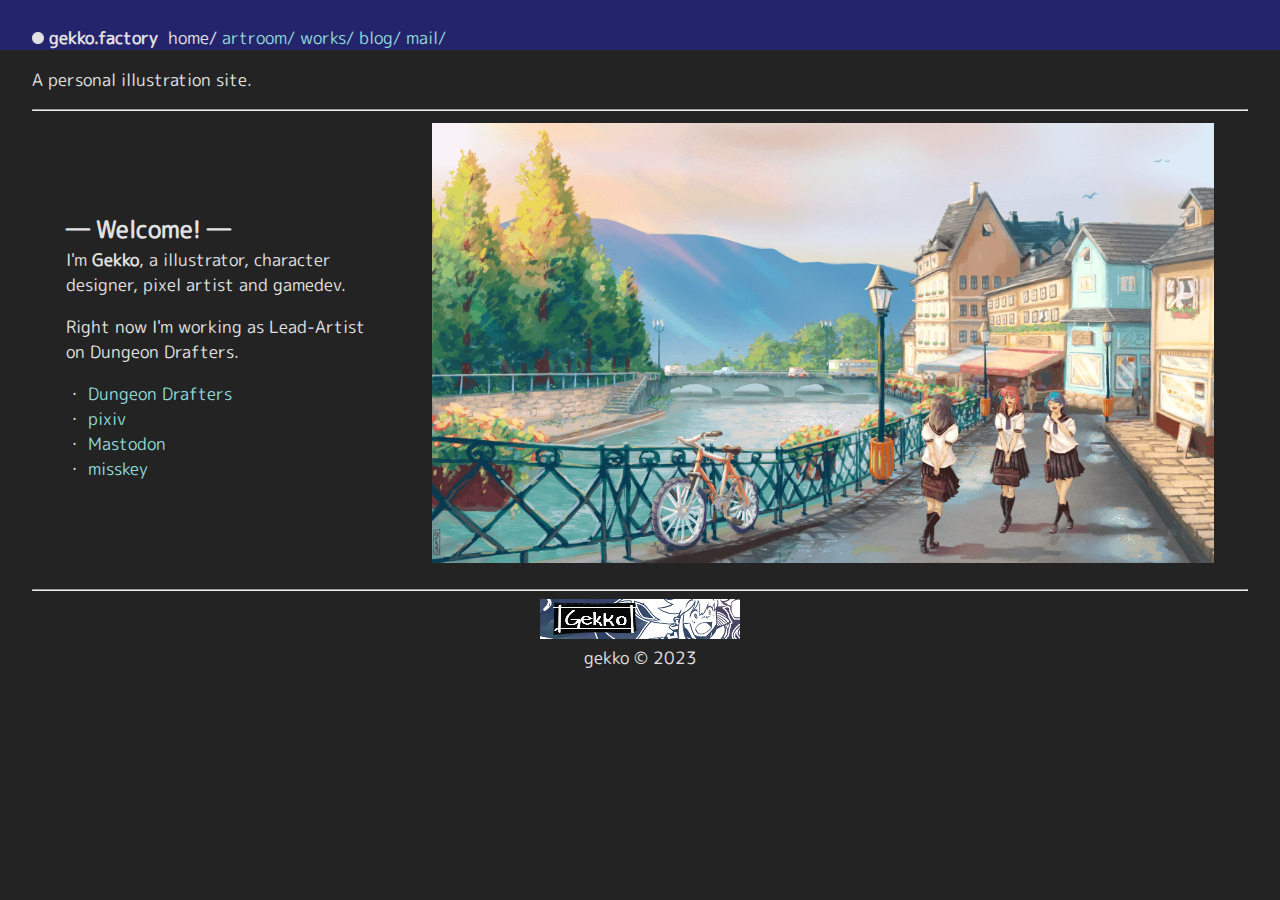
<file: index.html>
<!DOCTYPE html>
<html>
	<head>
		<meta charset="utf-8" name="viewport" content="width=device-width, initial-scale=1.0">
		<link rel="stylesheet" href="css/style.css">
		<link rel="icon" href="img/favicon.png">
		<title>gekko.factory</title>
	</head>

	<body>
		
		<div class="header">
			<img src="img/sphere.png"><strong> gekko.factory&nbsp;</strong>
			home/
			<a href="artroom">artroom/</a>
			<a href="works">works/</a>			
			<a href="blog">blog/</a>
			<a href="mailto:gekko.sdf@gmail.com">mail/</a>
		</div>

		<div class="description">
			<p></p>
			A personal illustration site.
			<p></p>
			<hr>
		</div>

		<center class="welcome">
			<nav class="mobile-off">
				<table border="0" >
					<tbody><tr>
						<td valign="middle" aligh="left" width="300px" class="welcome">
							<font size="+2"><strong>―  Welcome!  ―</strong></font>
							<br>
								I'm <strong>Gekko</strong>, a illustrator, character designer, pixel artist and gamedev.
								<p></p>
								Right now I'm working as Lead-Artist on Dungeon Drafters.
								<p></p>
								・ <a href="https://store.steampowered.com/app/1824580/Dungeon_Drafters/" target="_blank">Dungeon Drafters</a>
								<br>
								・ <a href="https://www.pixiv.net/users/16183045" target="_blank">pixiv</a>
								<br>
								・ <a rel="me" href="https://mas.to/@gekkosdf">Mastodon</a>
								<br>
								・ <a rel="me" href="https://misskey.design/@gekko" target="_blank">misskey</a>
							
						</td>
						<td rowspan="2" valign="middle" align="right" class="welcome">
							<img src="img/sunset.png">
						</td>
					</tr></tbody>
				</table>
			</nav>
			<nav class="mobile-on">
				<font size="+2"><strong>―  Welcome!  ―</strong></font>
				<br>
				I'm <strong>Gekko</strong>, a illustrator, character designer, pixel artist and gamedev.
				<p></p>
				Right now I'm working as Lead-Artist on Dungeon Drafters.
			    <p></p>
				・ <a href="https://store.steampowered.com/app/1824580/Dungeon_Drafters/" target="_blank">Dungeon Drafters</a>
				<br>
				・ <a href="https://www.pixiv.net/users/16183045" target="_blank">pixiv</a>
				<br>
				・ <a href="https://twitter.com/gekkosdf" target="_blank">twitter</a>
				<p></p>
				<img src="img/sunset.png">
			</nav>
		</center>

	</body>

	<footer valign="middle" align="middle">
		<p>
		<p>
		<p>
		<hr>
		<img src="img/sitebanner.png">
		<br>
		gekko © 2023
	</footer>
</html>
</file>
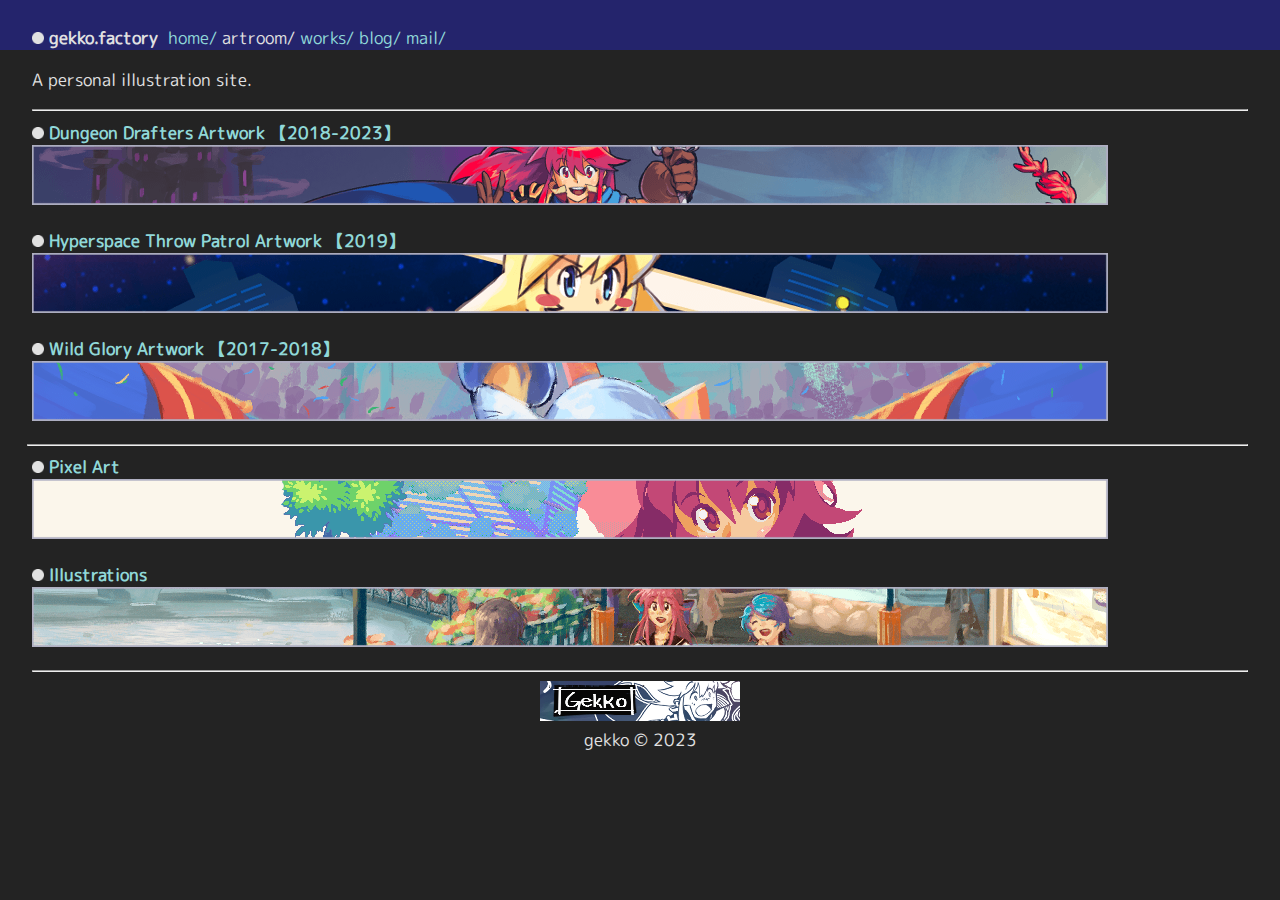
<file: artroom.html>
<!DOCTYPE html>
<html>
	<head>
		<meta charset="utf-8" name="viewport" content="width=device-width, initial-scale=1.0">
		<link rel="stylesheet" href="css/style.css">
		<link rel="icon" href="img/favicon.png">
		<title>gekko.factory</title>
	</head>

	<body>
		
		<div class="header">
			<img src="img/sphere.png"><strong> gekko.factory&nbsp;</strong>
			<a href="index">home/</a>
			artroom/
			<a href="works">works/</a>
			<a href="blog">blog/</a>
			<a href="mailto:gekko.sdf@gmail.com">mail/</a>
		</div>

		<div class="description">
			<p></p>
			A personal illustration site.
			<p></p>
			<hr>
		</div>

		<div class="works">
					<a href="dungeondraftersartwork"><img src="img/sphere.png"><strong> Dungeon Drafters Artwork 【2018-2023】</strong><br>
					<img src="img/work_01.png" class="thumb"></a>
					<p></p>
					<a href="hyperspacethrowpatrolartwork"><img src="img/sphere.png"><strong> Hyperspace Throw Patrol Artwork 【2019】</strong><br>
					<img src="img/work_03.png" class="thumb"></a></td>
					<p></p>
					<a href="wildgloryartwork"><img src="img/sphere.png"><strong> Wild Glory Artwork 【2017-2018】</strong><br>
					<img src="img/work_02.png" class="thumb"></a>
					<p></p>
					<hr>
					<a href="pixelart"><img src="img/sphere.png"><strong> Pixel Art</strong><br>
					<img src="img/work_05.png" class="thumb"></a></td>
					<p></p>
					<a href="illustrations"><img src="img/sphere.png"><strong> Illustrations</strong><br>
					<img src="img/work_04.png" class="thumb"></a></td>
		</div>

</body>

	<footer valign="middle" align="middle">
		<p>
		<p>
		<p>
		<hr>
		<img src="img/sitebanner.png">
		<br>
		gekko © 2023
	</footer>
</html>
</file>
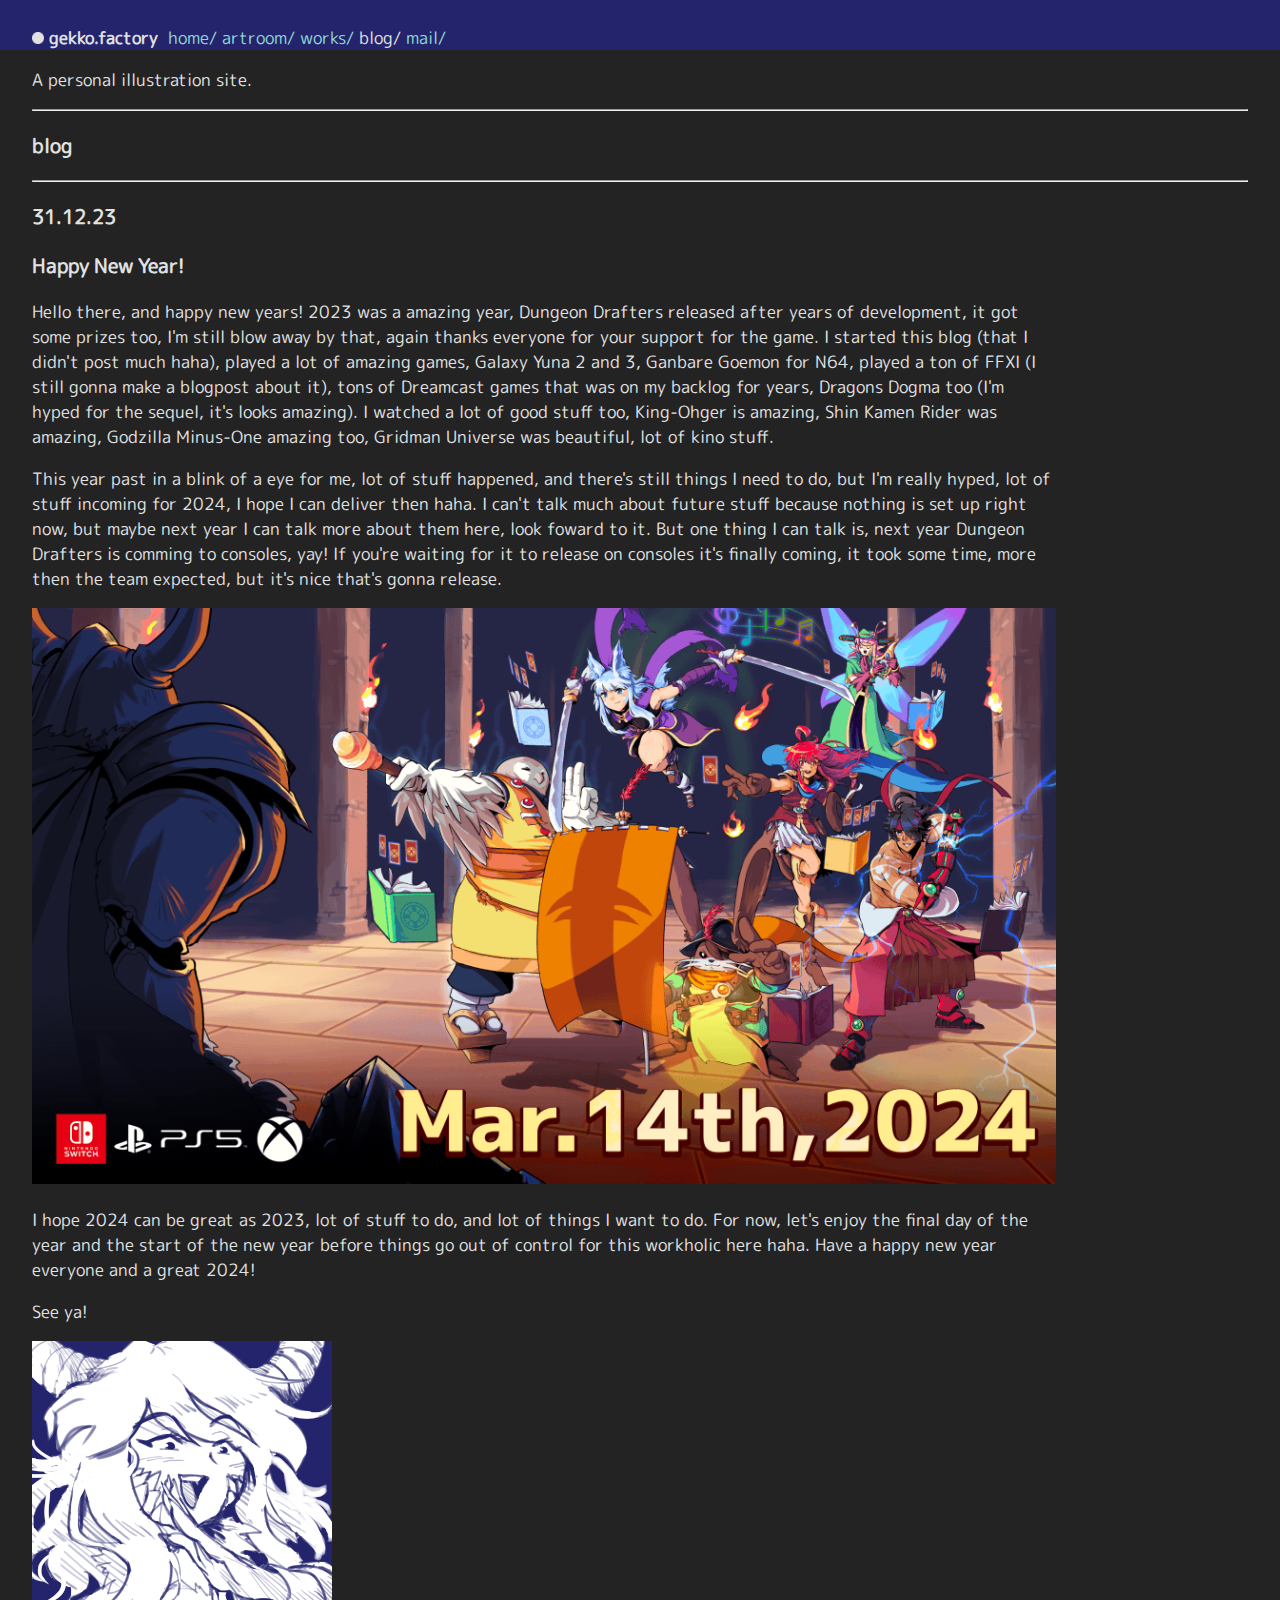
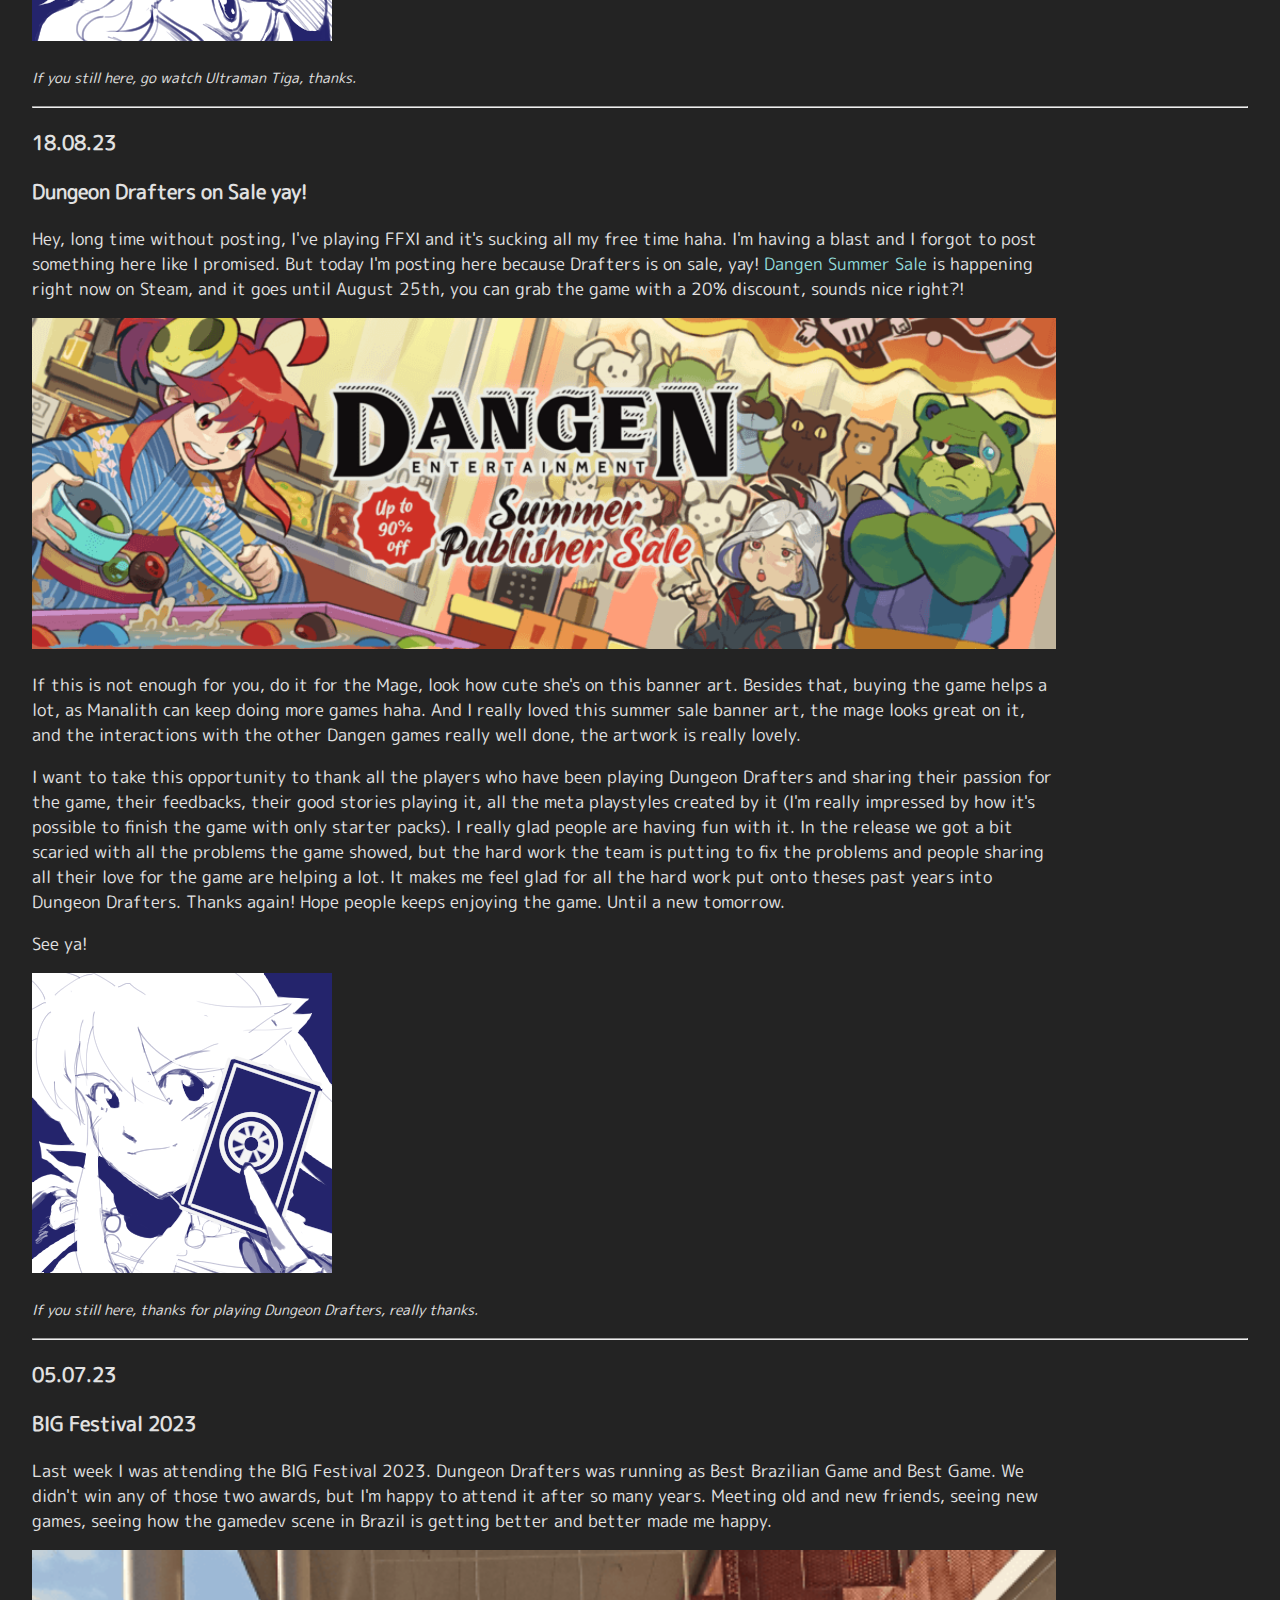
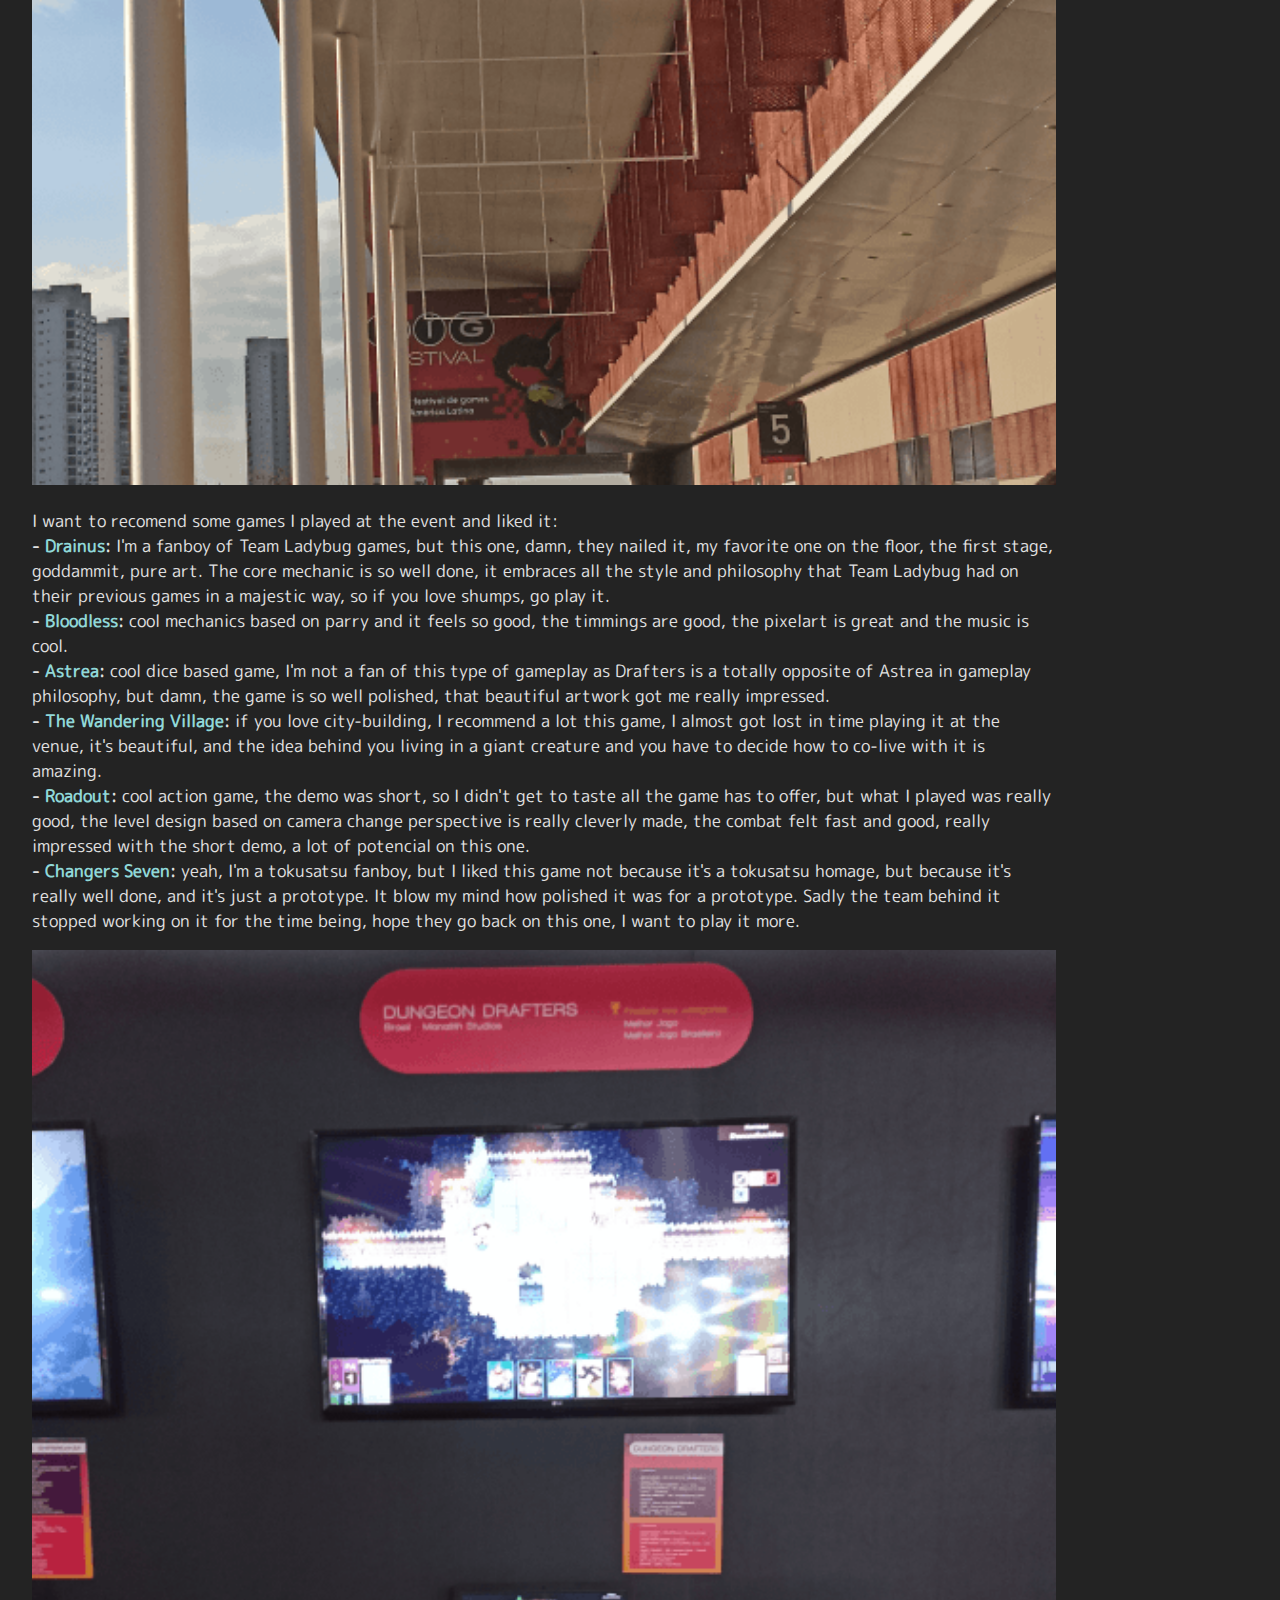
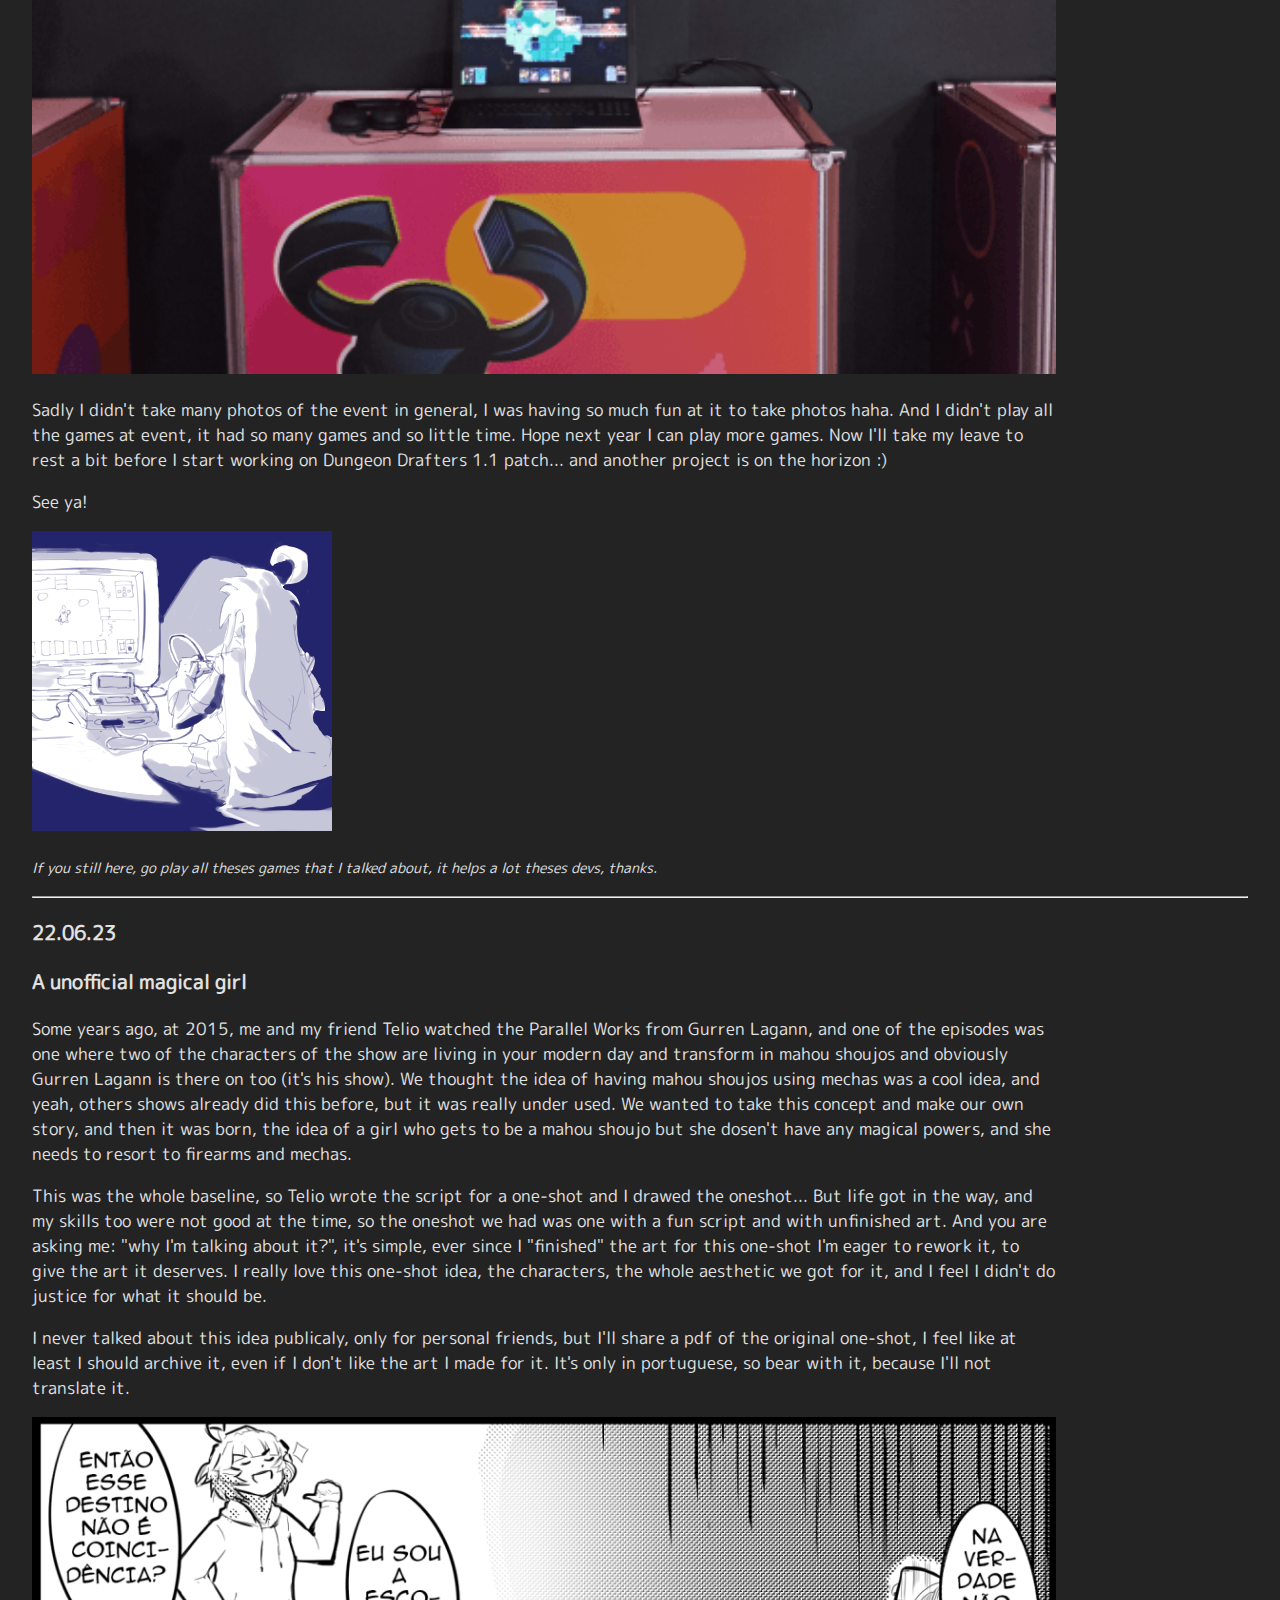
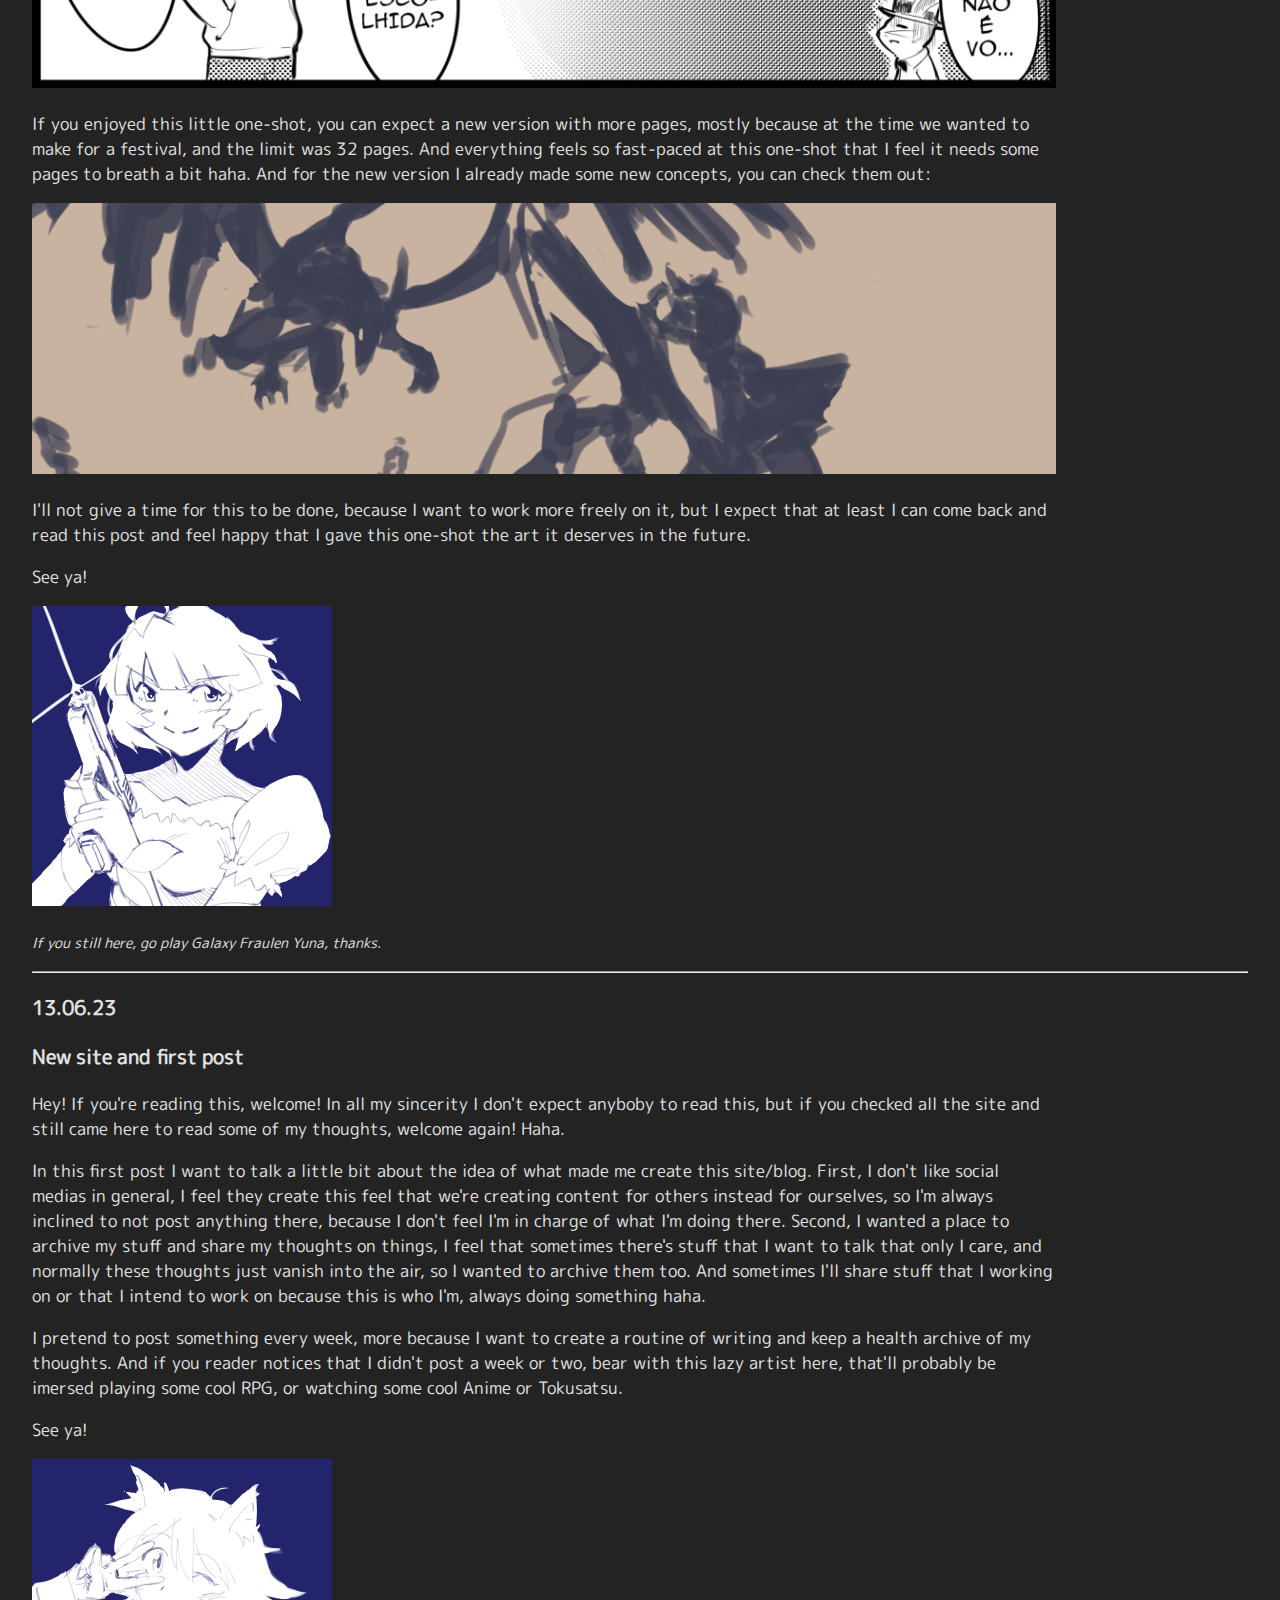
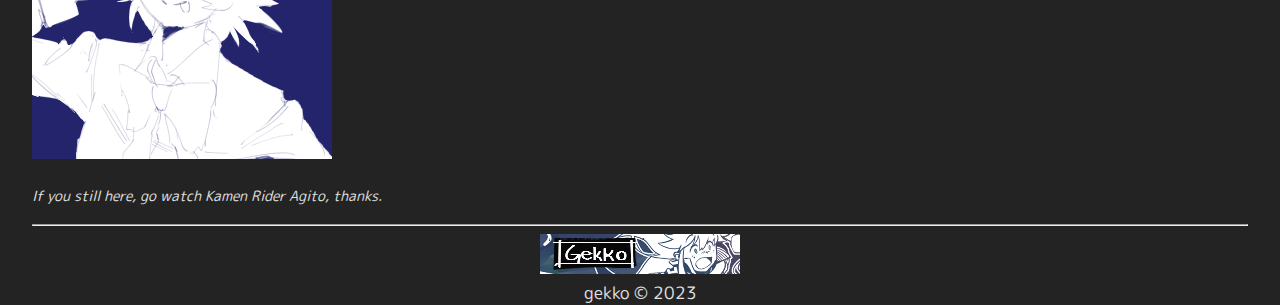
<file: blog.html>
<!DOCTYPE html>
<html>
	<head>
		<meta charset="utf-8" name="viewport" content="width=device-width, initial-scale=1.0">
		<link rel="stylesheet" href="css/style.css">
		<link rel="icon" href="img/favicon.png">
		<title>gekko.factory</title>
	</head>

	<body>
		
		<div class="header">
			<img src="img/sphere.png"><strong> gekko.factory&nbsp;</strong>
			<a href="index">home/</a>
			<a href="artroom">artroom/</a>
			<a href="works">works/</a>
			blog/
			<a href="mailto:gekko.sdf@gmail.com">mail/</a>
		</div>

		<div class="description">
			<p></p>
			A personal illustration site.
			<p></p>
			<hr>
			<p></p>
			<h3><strong>blog</strong></h3>
			<p></p>
			<hr>
		</div>

		<div class="blog">
			<article class="blogpost">
				<h3>31.12.23</h3>
				<p>
				<h3>Happy New Year!</h3>
				<p>
				Hello there, and happy new years! 2023 was a amazing year, Dungeon Drafters released after years of development, it got some prizes too, I'm still blow away by that, again thanks everyone for your support for the game. I started this blog (that I didn't post much haha), played a lot of amazing games, Galaxy Yuna 2 and 3, Ganbare Goemon for N64, played a ton of FFXI (I still gonna make a blogpost about it), tons of Dreamcast games that was on my backlog for years, Dragons Dogma too (I'm hyped for the sequel, it's looks amazing). I watched a lot of good stuff too, King-Ohger is amazing, Shin Kamen Rider was amazing, Godzilla Minus-One amazing too, Gridman Universe was beautiful, lot of kino stuff.
				<p>
				This year past in a blink of a eye for me, lot of stuff happened, and there's still things I need to do, but I'm really hyped, lot of stuff incoming for 2024, I hope I can deliver then haha. I can't talk much about future stuff because nothing is set up right now, but maybe next year I can talk more about them here, look foward to it. But one thing I can talk is, next year Dungeon Drafters is comming to consoles, yay! If you're waiting for it to release on consoles it's finally coming, it took some time, more then the team expected, but it's nice that's gonna release.
				<p>
				<img src="img\blog\drafters_console_banner.png" class="thumbArt">
				<p>
				I hope 2024 can be great as 2023, lot of stuff to do, and lot of things I want to do. For now, let's enjoy the final day of the year and the start of the new year before things go out of control for this workholic here haha. Have a happy new year everyone and a great 2024!
				<p>
				See ya!
				<p>
				<img src="img\blog\ba311223.png">
				<p>
				<small><i>If you still here, go watch Ultraman Tiga, thanks.</i></small>
			</article>
			<hr>
			<article class="blogpost">
				<h3>18.08.23</h3>
				<p>
				<h3>Dungeon Drafters on Sale yay!</h3>
				<p>
				Hey, long time without posting, I've playing FFXI and it's sucking all my free time haha. I'm having a blast and I forgot to post something here like I promised. But today I'm posting here because Drafters is on sale, yay! <a href="https://store.steampowered.com/sale/Dangen_Publisher_Sale_2023" target="_blank">Dangen Summer Sale</a> is happening right now on Steam, and it goes until August 25th, you can grab the game with a 20% discount, sounds nice right?!
				<p>
				<img src="img\blog\dangen-summer-sale.png" class="thumbArt">
				<p>
				If this is not enough for you, do it for the Mage, look how cute she's on this banner art. Besides that, buying the game helps a lot, as Manalith can keep doing more games haha. And I really loved this summer sale banner art, the mage looks great on it, and the interactions with the other Dangen games really well done, the artwork is really lovely.
				<p>
				I want to take this opportunity to thank all the players who have been playing Dungeon Drafters and sharing their passion for the game, their feedbacks, their good stories playing it, all the meta playstyles created by it (I'm really impressed by how it's possible to finish the game with only starter packs). I really glad people are having fun with it. In the release we got a bit scaried with all the problems the game showed, but the hard work the team is putting to fix the problems and people sharing all their love for the game are helping a lot. It makes me feel glad for all the hard work put onto theses past years into Dungeon Drafters. Thanks again! Hope people keeps enjoying the game. Until a new tomorrow.
				<p>
				See ya!
				<p>
				<img src="img\blog\ba180823.png">
				<p>
				<small><i>If you still here, thanks for playing Dungeon Drafters, really thanks.</i></small>	
			</article>
			<hr>
			<article class="blogpost">
				<h3>05.07.23</h3>
				<p>
				<h3>BIG Festival 2023</h3>
				<p>
				Last week I was attending the BIG Festival 2023. Dungeon Drafters was running as Best Brazilian Game and Best Game. We didn't win any of those two awards, but I'm happy to attend it after so many years. Meeting old and new friends, seeing new games, seeing how the gamedev scene in Brazil is getting better and better made me happy.
				<p>
				<img src="img\blog\big2023a.png" class="thumbArt">
				<p>
				I want to recomend some games I played at the event and liked it:
				<br>
				<strong>- <a href="https://store.steampowered.com/app/1975360/DRAINUS/" target="_blank">Drainus</a>:</strong> I'm a fanboy of Team Ladybug games, but this one, damn, they nailed it, my favorite one on the floor, the first stage, goddammit, pure art. The core mechanic is so well done, it embraces all the style and philosophy that Team Ladybug had on their previous games in a majestic way, so if you love shumps, go play it.
				<br>
				<strong>- <a href="https://store.steampowered.com/app/1592490/Bloodless/" target="_blank">Bloodless</a>:</strong> cool mechanics based on parry and it feels so good, the timmings are good, the pixelart is great and the music is cool.
				<br>
				<strong>- <a href="https://store.steampowered.com/app/1755830/Astrea_SixSided_Oracles/" target="_blank">Astrea</a>:</strong> cool dice based game, I'm not a fan of this type of gameplay as Drafters is a totally opposite of Astrea in gameplay philosophy, but damn, the game is so well polished, that beautiful artwork got me really impressed.
				<br>
				<strong>- <a href="https://store.steampowered.com/app/1592490/Bloodless/" target="_blank">The Wandering Village</a>:</strong> if you love city-building, I recommend a lot this game, I almost got lost in time playing it at the venue, it's beautiful, and the idea behind you living in a giant creature and you have to decide how to co-live with it is amazing.
				<br>
				<strong>- <a href="https://store.steampowered.com/app/1829270/RoadOut/" target="_blank">Roadout</a>:</strong> cool action game, the demo was short, so I didn't get to taste all the game has to offer, but what I played was really good, the level design based on camera change perspective is really cleverly made, the combat felt fast and good, really impressed with the short demo, a lot of potencial on this one.
				<br>
				<strong>- <a href="https://store.steampowered.com/app/2069330/Changers_Seven/" target="_blank">Changers Seven</a>:</strong> yeah, I'm a tokusatsu fanboy, but I liked this game not because it's a tokusatsu homage, but because it's really well done, and it's just a prototype. It blow my mind how polished it was for a prototype. Sadly the team behind it stopped working on it for the time being, hope they go back on this one, I want to play it more.
				<p>
				<img src="img\blog\big2023b.png" class="thumbArt">
				<p>
				Sadly I didn't take many photos of the event in general, I was having so much fun at it to take photos haha. And I didn't play all the games at event, it had so many games and so little time. Hope next year I can play more games. Now I'll take my leave to rest a bit before I start working on Dungeon Drafters 1.1 patch... and another project is on the horizon :)
				<p>
				See ya!
				<p>
				<img src="img\blog\ba050723.png">
				<p>
				<small><i>If you still here, go play all theses games that I talked about, it helps a lot theses devs, thanks.</i></small>
			</article>
			<hr>
			<article class="blogpost">
				<h3>22.06.23</h3>
				<p>
				<h3>A unofficial magical girl</h3>
				<p>
				Some years ago, at 2015, me and my friend Telio watched the Parallel Works from Gurren Lagann, and one of the episodes was one where two of the characters of the show are living in your modern day and transform in mahou shoujos and obviously Gurren Lagann is there on too (it's his show). We thought the idea of having mahou shoujos using mechas was a cool idea, and yeah, others shows already did this before, but it was really under used. We wanted to take this concept and make our own story, and then it was born, the idea of a girl who gets to be a mahou shoujo but she dosen't have any magical powers, and she needs to resort to firearms and mechas.
				<p>
				This was the whole baseline, so Telio wrote the script for a one-shot and I drawed the oneshot... But life got in the way, and my skills too were not good at the time, so the oneshot we had was one with a fun script and with unfinished art. And you are asking me: "why I'm talking about it?", it's simple, ever since I "finished" the art for this one-shot I'm eager to rework it, to give the art it deserves. I really love this one-shot idea, the characters, the whole aesthetic we got for it, and I feel I didn't do justice for what it should be.
				<p>
				I never talked about this idea publicaly, only for personal friends, but I'll share a pdf of the original one-shot, I feel like at least I should archive it, even if I don't like the art I made for it. It's only in portuguese, so bear with it, because I'll not translate it.
				<p>
				<a href="img\manga\unofficial-mahou-shoujo.pdf" target="_blank"><img src="img\blog\magicalgirl_manga_thumb.png" class="thumbArt"></a>
				<p>
				If you enjoyed this little one-shot, you can expect a new version with more pages, mostly because at the time we wanted to make for a festival, and the limit was 32 pages. And everything feels so fast-paced at this one-shot that I feel it needs some pages to breath a bit haha. And for the new version I already made some new concepts, you can check them out:
				<p>
				<a href="img\blog\magicalgirl_concepts.png" target="_blank"><img src="img\blog\magicalgirl_concepts_thumb.png" class="thumbArt"></a>
				<p>
				I'll not give a time for this to be done, because I want to work more freely on it, but I expect that at least I can come back and read this post and feel happy that I gave this one-shot the art it deserves in the future.
				<p>
				See ya!
				<p>
				<img src="img\blog\ba220623.png">
				<p>
				<small><i>If you still here, go play Galaxy Fraulen Yuna, thanks.</i></small>
				<p>
			</article>
			<hr>
			<article class="blogpost">
   				<h3>13.06.23</h3>
   				<p>
				<h3>New site and first post</h3>
				<p>
				Hey! If you're reading this, welcome! In all my sincerity I don't expect anyboby to read this, but if you checked all the site and still came here to read some of my thoughts, welcome again! Haha.
				<p>
				In this first post I want to talk a little bit about the idea of what made me create this site/blog. First, I don't like social medias in general, I feel they create this feel that we're creating content for others instead for ourselves, so I'm always inclined to not post anything there, because I don't feel I'm in charge of what I'm doing there. Second, I wanted a place to archive my stuff and share my thoughts on things, I feel that sometimes there's stuff that I want to talk that only I care, and normally these thoughts just vanish into the air, so I wanted to archive them too. And sometimes I'll share stuff that I working on or that I intend to work on because this is who I'm, always doing something haha.
				<p>
				I pretend to post something every week, more because I want to create a routine of writing and keep a health archive of my thoughts. And if you reader notices that I didn't post a week or two, bear with this lazy artist here, that'll probably be imersed playing some cool RPG, or watching some cool Anime or Tokusatsu.
				<p>
				See ya!
				<p>
				<img src="img\blog\ba130623.png"><p></p>
				<small><i>If you still here, go watch Kamen Rider Agito, thanks.</i></small><br>
				<p>
   			</article>
   		</div>

	</body>

	<footer valign="middle" align="middle">
		<p>
		<p>
		<p>
		<hr>
		<img src="img/sitebanner.png">
		<br>
		gekko © 2023
	</footer>
</html>
</file>
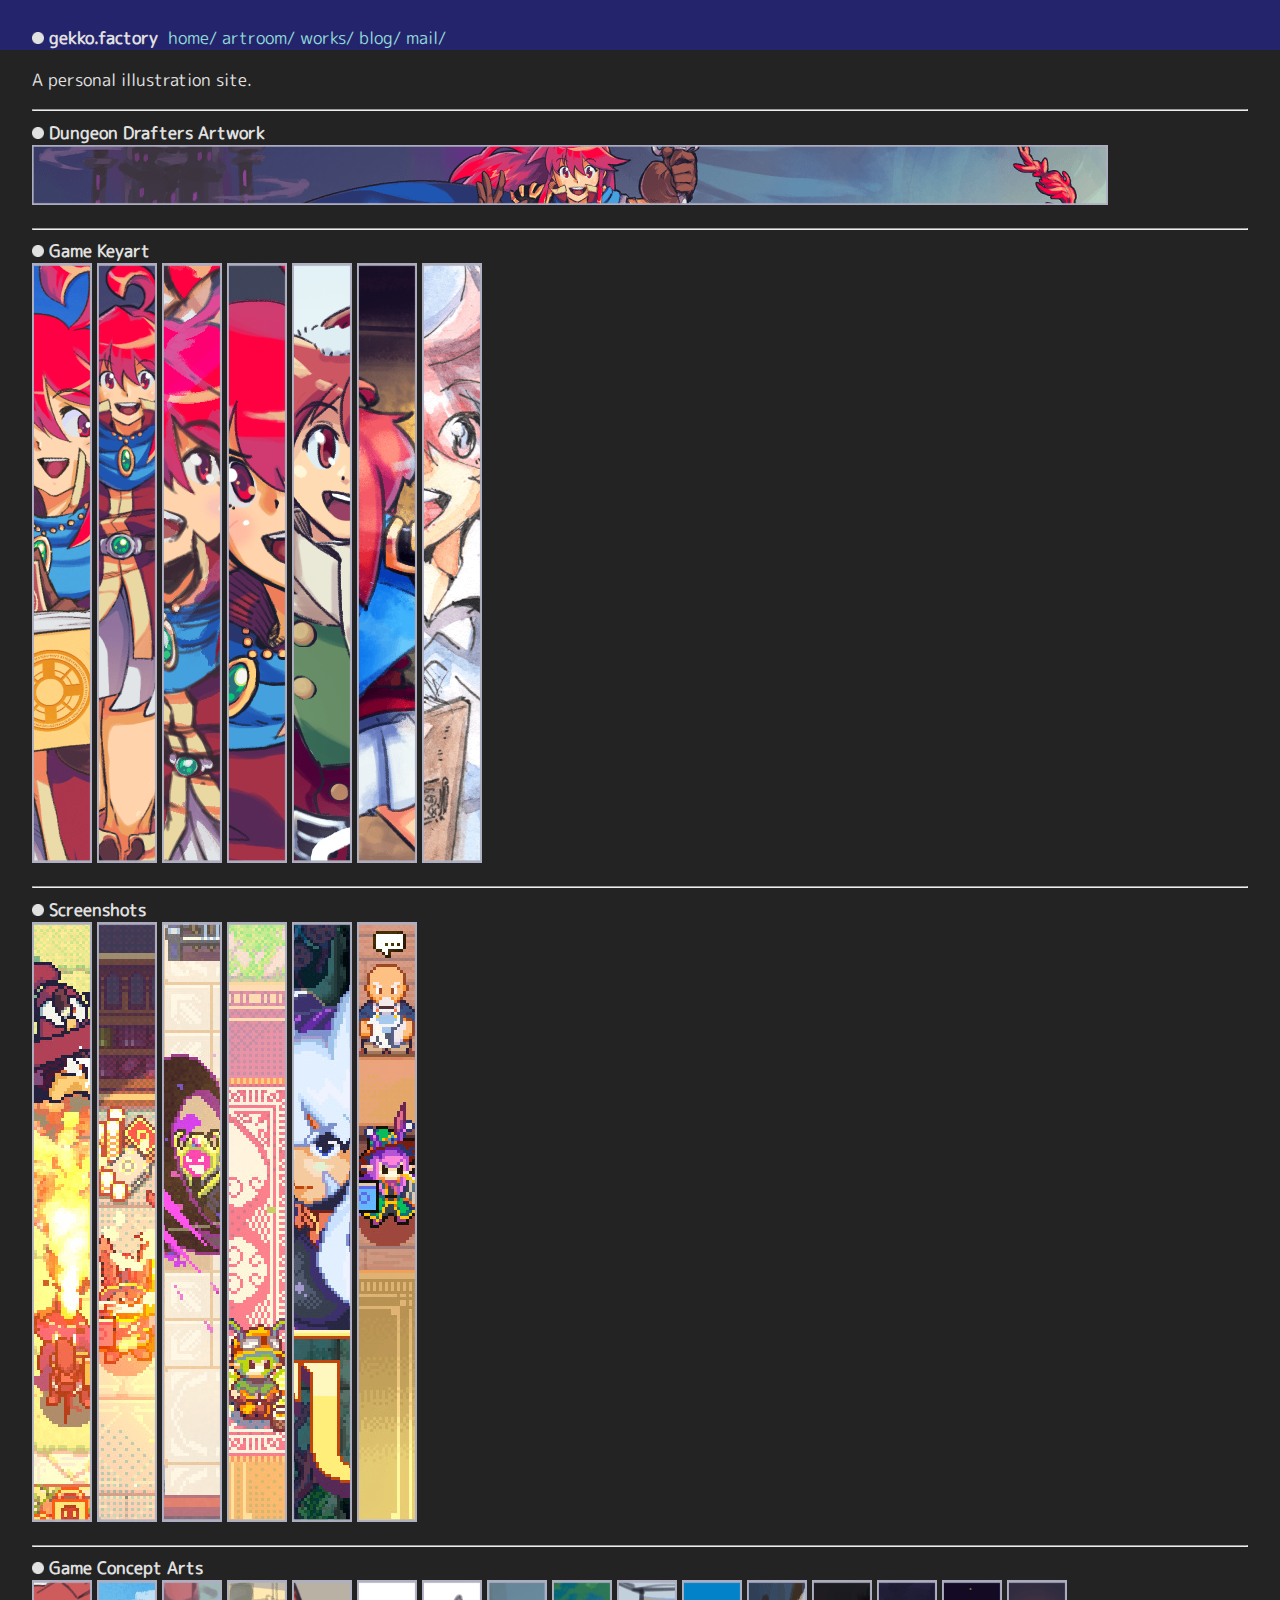
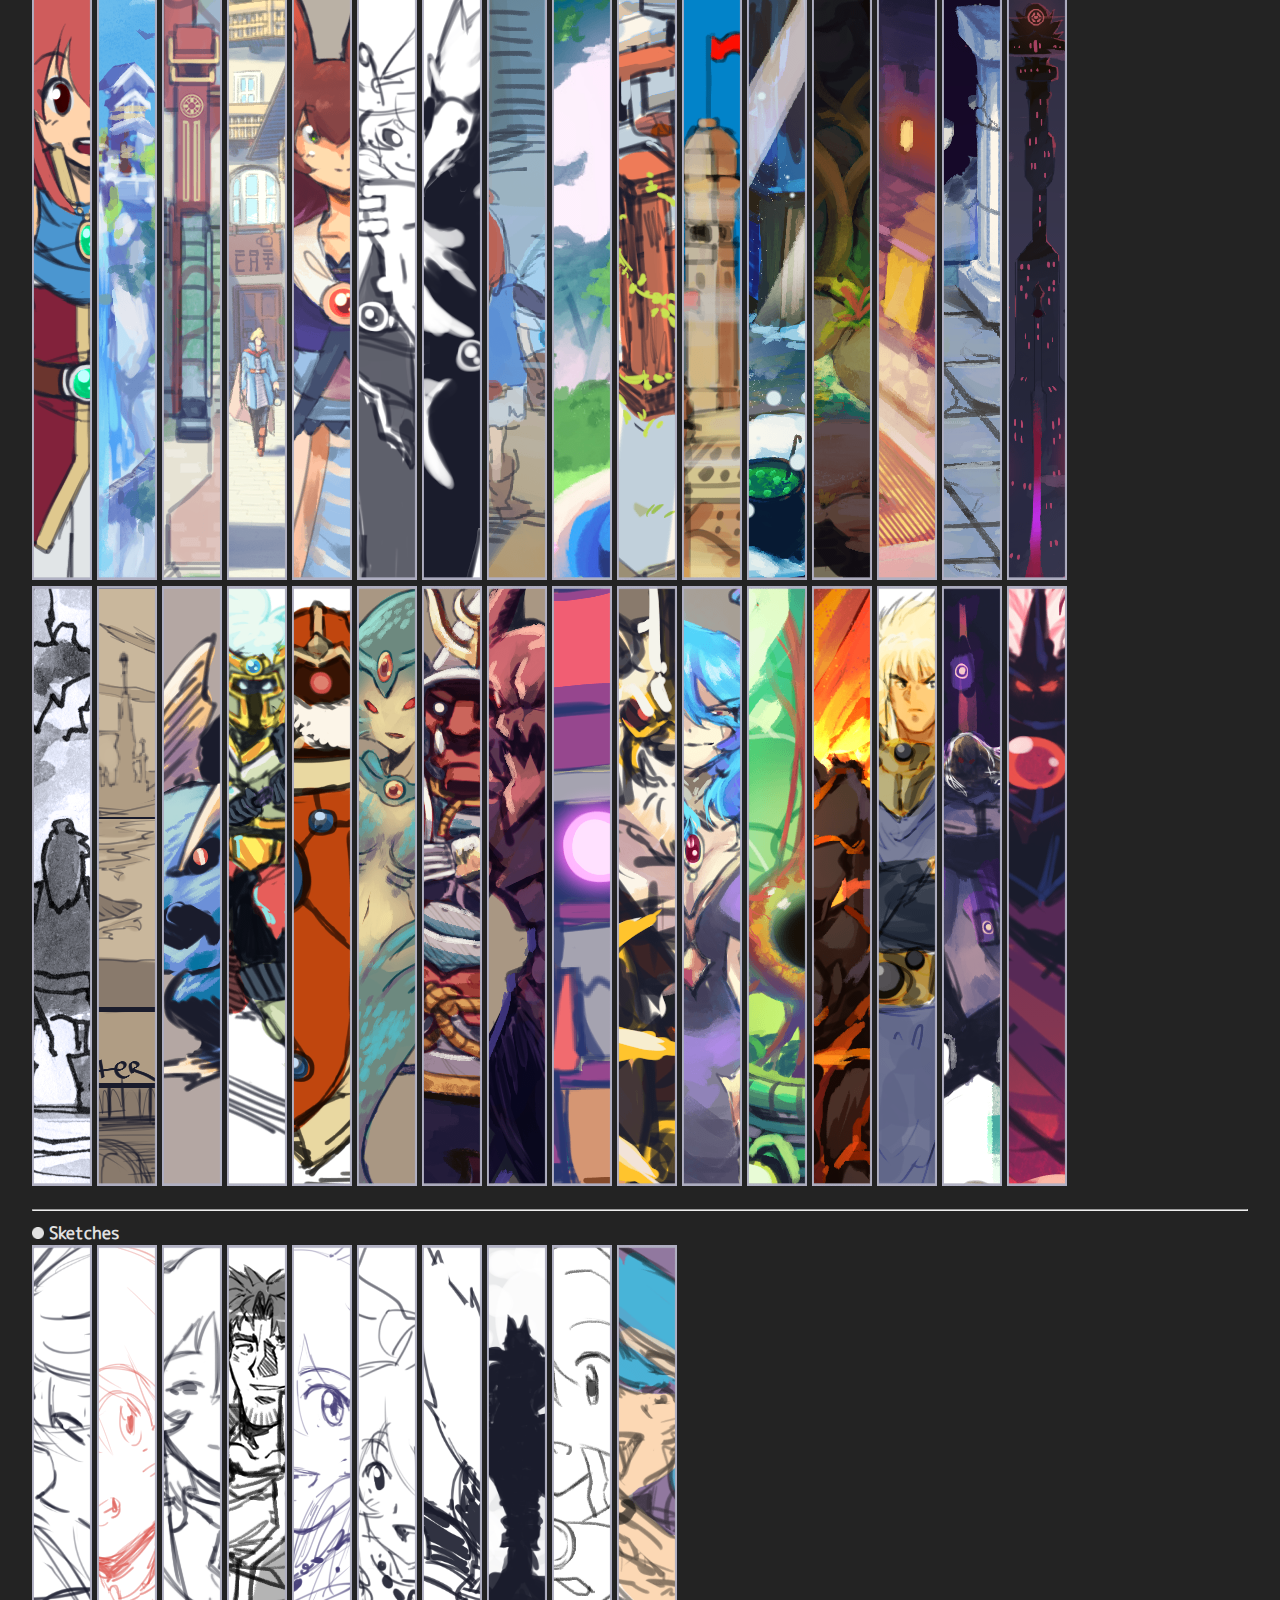
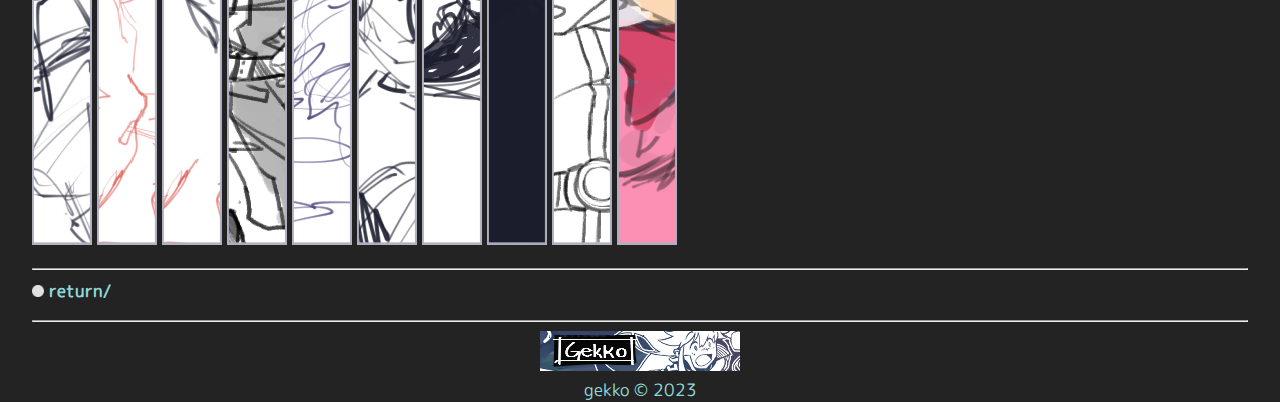
<file: dungeondraftersartwork.html>
<!DOCTYPE html>
<html>
	<head>
		<meta charset="utf-8" name="viewport" content="width=device-width, initial-scale=1.0">
		<link rel="stylesheet" href="css/style.css">
		<link rel="icon" href="img/favicon.png">
		<title>gekko.factory</title>
	</head>

	<body>
		
		<div class="header">
			<img src="img/sphere.png"><strong> gekko.factory&nbsp;</strong>
			<a href="index">home/</a>
			<a href="artroom">artroom/</a>
			<a href="works">works/</a>
			<a href="blog">blog/</a>
			<a href="mailto:gekko.sdf@gmail.com">mail/</a>
		</div>

		<div class="description">
			<p></p>
			A personal illustration site.
			<p></p>
			<hr>
		</div>
		<div class="artwork">
			<img src="img/sphere.png"><strong> Dungeon Drafters Artwork</strong><br>
			<img src="img/work_01.png" class="thumb"></a><p></p>
			<hr>

			<img src="img/sphere.png"><strong> Game Keyart</strong>
				<br><nobr>
				<a href="img\dungeondrafters\highres\keyart_06_patch1-1.png" target="_blank">
					<img src="img\dungeondrafters\keyart_06_thumb.png"></a>
				<a href="img\dungeondrafters\highres\keyart_03_release.png" target="_blank">
					<img src="img\dungeondrafters\keyart_03_thumb.png"></a>
				<a href="img\dungeondrafters\highres\keyart_04.png" target="_blank">
					<img src="img\dungeondrafters\keyart_04_thumb.png"></a>
				<a href="img\dungeondrafters\highres\keyart_02_ks.png" target="_blank">
					<img src="img\dungeondrafters\keyart_02_thumb.png"></a>
				<a href="img\dungeondrafters\highres\keyart_05.png" target="_blank">
					<img src="img\dungeondrafters\keyart_05_thumb.png"></a>
				<a href="img\dungeondrafters\highres\keyart_01_prototype.png" target="_blank">
					<img src="img\dungeondrafters\keyart_01_thumb.png"></a>
				<a href="img\dungeondrafters\highres\keyart_00_pitch.jpg" target="_blank">
					<img src="img\dungeondrafters\keyart_00_thumb.png"></a>
				</nobr><p></p>
			<hr>

			<img src="img/sphere.png"><strong> Screenshots</strong>
				<br><nobr>
				<a href="img\dungeondrafters\highres\ss01.jpg" target="_blank">
					<img src="img\dungeondrafters\ss01_thumb.png"></a>
				<a href="img\dungeondrafters\highres\ss02.jpg" target="_blank">
					<img src="img\dungeondrafters\ss02_thumb.png"></a>
				<a href="img\dungeondrafters\highres\ss03.jpg" target="_blank">
					<img src="img\dungeondrafters\ss03_thumb.png"></a>
				<a href="img\dungeondrafters\highres\ss04.jpg" target="_blank">
					<img src="img\dungeondrafters\ss04_thumb.png"></a>
				<a href="img\dungeondrafters\highres\ss05.jpg" target="_blank">
					<img src="img\dungeondrafters\ss05_thumb.png"></a>
				<a href="img\dungeondrafters\highres\ss06.jpg" target="_blank">
					<img src="img\dungeondrafters\ss06_thumb.png"></a>
				</nobr><p></p>
			<hr>

			<img src="img/sphere.png"><strong> Game Concept Arts</strong>
				<br><nobr>
				<nav class="mobile-off">
					<a href="img\dungeondrafters\highres\01_characters.png" target="_blank">
						<img src="img\dungeondrafters\01_characters_thumb.png"></a>
					<a href="img\dungeondrafters\highres\02_adventurers_town.png">
						<img src="img\dungeondrafters\02_adventurers_town_thumb.png"></a>
					<a href="img\dungeondrafters\highres\02_adventurers_town_b.png" target="_blank">
						<img src="img\dungeondrafters\02_adventurers_town_b_thumb.png"></a>
					<a href="img\dungeondrafters\highres\02_adventurers_town_c.png" target="_blank">
						<img src="img\dungeondrafters\02_adventurers_town_c_thumb.png"></a>
					<a href="img\dungeondrafters\highres\npcs_01.png" target="_blank">
						<img src="img\dungeondrafters\npcs_01_thumb.png"></a>
					<a href="img\dungeondrafters\highres\npcs_02.png" target="_blank">
						<img src="img\dungeondrafters\npcs_02_thumb.png"></a>
					<a href="img\dungeondrafters\highres\tribes.png" target="_blank">
						<img src="img\dungeondrafters\tribes_thumb.png"></a>
					<a href="img\dungeondrafters\highres\elevador_magico.png" target="_blank">
						<img src="img\dungeondrafters\elevador_thumb.png"></a>
					<a href="img\dungeondrafters\highres\dungeon_concept_00.png" target="_blank">
						<img src="img\dungeondrafters\dungeon_concept_00_thumb.png"></a>
					<a href="img\dungeondrafters\highres\dungeon_concept_01.png" target="_blank">
						<img src="img\dungeondrafters\dungeon_concept_01_thumb.png"></a>
					<a href="img\dungeondrafters\highres\dungeon_concept_01_b.png" target="_blank">
						<img src="img\dungeondrafters\dungeon_concept_01_b_thumb.png"></a>
					<a href="img\dungeondrafters\highres\dungeon_concept_02.png" target="_blank">
						<img src="img\dungeondrafters\dungeon_concept_02_thumb.png"></a>
					<a href="img\dungeondrafters\highres\dungeon_concept_03.png" target="_blank">
						<img src="img\dungeondrafters\dungeon_concept_03_thumb.png"></a>
					<a href="img\dungeondrafters\highres\dungeon_concept_04.png" target="_blank">
						<img src="img\dungeondrafters\dungeon_concept_04_thumb.png"></a>
					<a href="img\dungeondrafters\highres\dungeon_concept_05.png" target="_blank">
						<img src="img\dungeondrafters\dungeon_concept_05_thumb.png"></a>
					<a href="img\dungeondrafters\highres\dungeon_concept_05_b.png" target="_blank">
						<img src="img\dungeondrafters\dungeon_concept_05_b_thumb.png"></a>
					</nobr><br>
					<nobr>
					<a href="img\dungeondrafters\highres\game_intro.png" target="_blank"
					><img src="img\dungeondrafters\game_intro_thumb.png"></a>
					<a href="img\dungeondrafters\highres\main_menus_layouts.png" target="_blank">
						<img src="img\dungeondrafters\main_menus_layouts_thumb.png"></a>
					<a href="img\dungeondrafters\highres\enemies_00.png" target="_blank">
						<img src="img\dungeondrafters\enemies_00_thumb.png"></a>
					<a href="img\dungeondrafters\highres\enemies_01.png" target="_blank">
						<img src="img\dungeondrafters\enemies_01_thumb.png"></a>
					<a href="img\dungeondrafters\highres\enemies_02.png" target="_blank">
						<img src="img\dungeondrafters\enemies_02_thumb.png"></a>
					<a href="img\dungeondrafters\highres\enemies_03.png" target="_blank">
						<img src="img\dungeondrafters\enemies_03_thumb.png"></a>
					<a href="img\dungeondrafters\highres\enemies_04.png" target="_blank">
						<img src="img\dungeondrafters\enemies_04_thumb.png"></a>
					<a href="img\dungeondrafters\highres\enemies_05.png" target="_blank">
						<img src="img\dungeondrafters\enemies_05_thumb.png"></a>
					<a href="img\dungeondrafters\highres\boss_01_mgr.png" target="_blank">
						<img src="img\dungeondrafters\boss_01_mgr_thumb.png"></a>
					<a href="img\dungeondrafters\highres\boss_02_dd.png" target="_blank">
						<img src="img\dungeondrafters\boss_02_dd_thumb.png"></a>
					<a href="img\dungeondrafters\highres\boss_03_gl.png" target="_blank">
						<img src="img\dungeondrafters\boss_03_gl_thumb.png"></a>
					<a href="img\dungeondrafters\highres\boss_04_lw.png" target="_blank">
						<img src="img\dungeondrafters\boss_04_lw_thumb.png"></a>
					<a href="img\dungeondrafters\highres\boss_05_mc.png" target="_blank">
						<img src="img\dungeondrafters\boss_05_mc_thumb.png"></a>
					<a href="img\dungeondrafters\highres\boss_06_top.png" target="_blank">
						<img src="img\dungeondrafters\boss_06_top_thumb.png"></a>
					<a href="img\dungeondrafters\highres\boss_06_top_b.png" target="_blank">
						<img src="img\dungeondrafters\boss_06_top_b_thumb.png"></a>
					<a href="img\dungeondrafters\highres\boss_07_top.png" target="_blank">
						<img src="img\dungeondrafters\boss_07_top_thumb.png"></a>
				</nav>
				<nav class="mobile-on">
					<a href="img\dungeondrafters\highres\01_characters.png" target="_blank">
						<img src="img\dungeondrafters\01_characters_thumb.png"></a>
					<a href="img\dungeondrafters\highres\02_adventurers_town.png">
						<img src="img\dungeondrafters\02_adventurers_town_thumb.png"></a>
					<a href="img\dungeondrafters\highres\02_adventurers_town_b.png" target="_blank">
						<img src="img\dungeondrafters\02_adventurers_town_b_thumb.png"></a>
					<a href="img\dungeondrafters\highres\02_adventurers_town_c.png" target="_blank">
						<img src="img\dungeondrafters\02_adventurers_town_c_thumb.png"></a>
					<a href="img\dungeondrafters\highres\npcs_01.png" target="_blank">
						<img src="img\dungeondrafters\npcs_01_thumb.png"></a>
					<a href="img\dungeondrafters\highres\npcs_02.png" target="_blank">
						<img src="img\dungeondrafters\npcs_02_thumb.png"></a>
					</nobr><br>
					<nobr>
					<a href="img\dungeondrafters\highres\tribes.png" target="_blank">
						<img src="img\dungeondrafters\tribes_thumb.png"></a>
					<a href="img\dungeondrafters\highres\elevador_magico.png" target="_blank">
						<img src="img\dungeondrafters\elevador_thumb.png"></a>
					<a href="img\dungeondrafters\highres\dungeon_concept_00.png" target="_blank">
						<img src="img\dungeondrafters\dungeon_concept_00_thumb.png"></a>
					<a href="img\dungeondrafters\highres\dungeon_concept_01.png" target="_blank">
						<img src="img\dungeondrafters\dungeon_concept_01_thumb.png"></a>
					<a href="img\dungeondrafters\highres\dungeon_concept_01_b.png" target="_blank">
						<img src="img\dungeondrafters\dungeon_concept_01_b_thumb.png"></a>
					<a href="img\dungeondrafters\highres\dungeon_concept_02.png" target="_blank">
						<img src="img\dungeondrafters\dungeon_concept_02_thumb.png"></a>
					</nobr><br>
					<nobr>
					<a href="img\dungeondrafters\highres\dungeon_concept_03.png" target="_blank">
						<img src="img\dungeondrafters\dungeon_concept_03_thumb.png"></a>
					<a href="img\dungeondrafters\highres\dungeon_concept_04.png" target="_blank">
						<img src="img\dungeondrafters\dungeon_concept_04_thumb.png"></a>
					<a href="img\dungeondrafters\highres\dungeon_concept_05.png" target="_blank">
						<img src="img\dungeondrafters\dungeon_concept_05_thumb.png"></a>
					<a href="img\dungeondrafters\highres\dungeon_concept_05_b.png" target="_blank">
						<img src="img\dungeondrafters\dungeon_concept_05_b_thumb.png"></a>
					<a href="img\dungeondrafters\highres\game_intro.png" target="_blank">
						<img src="img\dungeondrafters\game_intro_thumb.png"></a>
					<a href="img\dungeondrafters\highres\main_menus_layouts.png" target="_blank">
						<img src="img\dungeondrafters\main_menus_layouts_thumb.png"></a>
					</nobr><br>
					<nobr>
					<a href="img\dungeondrafters\highres\enemies_00.png" target="_blank">
						<img src="img\dungeondrafters\enemies_00_thumb.png"></a>
					<a href="img\dungeondrafters\highres\enemies_01.png" target="_blank">
						<img src="img\dungeondrafters\enemies_01_thumb.png"></a>
					<a href="img\dungeondrafters\highres\enemies_02.png" target="_blank">
						<img src="img\dungeondrafters\enemies_02_thumb.png"></a>
					<a href="img\dungeondrafters\highres\enemies_03.png" target="_blank">
						<img src="img\dungeondrafters\enemies_03_thumb.png"></a>
					<a href="img\dungeondrafters\highres\enemies_04.png" target="_blank">
						<img src="img\dungeondrafters\enemies_04_thumb.png"></a>
					<a href="img\dungeondrafters\highres\enemies_05.png" target="_blank">
						<img src="img\dungeondrafters\enemies_05_thumb.png"></a>
					</nobr><br>
					<nobr>
					<a href="img\dungeondrafters\highres\boss_01_mgr.png" target="_blank">
						<img src="img\dungeondrafters\boss_01_mgr_thumb.png"></a>
					<a href="img\dungeondrafters\highres\boss_02_dd.png" target="_blank">
						<img src="img\dungeondrafters\boss_02_dd_thumb.png"></a>
					<a href="img\dungeondrafters\highres\boss_03_gl.png" target="_blank">
						<img src="img\dungeondrafters\boss_03_gl_thumb.png"></a>
					<a href="img\dungeondrafters\highres\boss_04_lw.png" target="_blank">
						<img src="img\dungeondrafters\boss_04_lw_thumb.png"></a>
					<a href="img\dungeondrafters\highres\boss_05_mc.png" target="_blank">
						<img src="img\dungeondrafters\boss_05_mc_thumb.png"></a>
					<a href="img\dungeondrafters\highres\boss_06_top.png" target="_blank">
						<img src="img\dungeondrafters\boss_06_top_thumb.png"></a>
					</nobr><br>
					<nobr>
					<a href="img\dungeondrafters\highres\boss_06_top_b.png" target="_blank">
						<img src="img\dungeondrafters\boss_06_top_b_thumb.png"></a>
					<a href="img\dungeondrafters\highres\boss_07_top.png" target="_blank">
						<img src="img\dungeondrafters\boss_07_top_thumb.png"></a>
				</nav>
				</nobr></p>
			<hr>

			<img src="img/sphere.png"><strong> Sketches</strong>
				<br><nobr>
				<nav class="mobile-off">
					<a href="img\dungeondrafters\highres\sketches_01.png" target="_blank">
						<img src="img\dungeondrafters\sketches_01_thumb.png"></a>
					<a href="img\dungeondrafters\highres\sketches_02.png" target="_blank">
						<img src="img\dungeondrafters\sketches_02_thumb.png"></a>
					<a href="img\dungeondrafters\highres\sketches_03.png" target="_blank">
						<img src="img\dungeondrafters\sketches_03_thumb.png"></a>
					<a href="img\dungeondrafters\highres\sketches_04.png" target="_blank">
						<img src="img\dungeondrafters\sketches_04_thumb.png"></a>
					<a href="img\dungeondrafters\highres\sketches_05.png" target="_blank">
						<img src="img\dungeondrafters\sketches_05_thumb.png"></a>
					<a href="img\dungeondrafters\highres\sketches_06.png" target="_blank">
						<img src="img\dungeondrafters\sketches_06_thumb.png"></a>
					<a href="img\dungeondrafters\highres\sketches_07.png" target="_blank">
						<img src="img\dungeondrafters\sketches_07_thumb.png"></a>
					<a href="img\dungeondrafters\highres\sketches_08.png" target="_blank">
						<img src="img\dungeondrafters\sketches_08_thumb.png"></a>
					<a href="img\dungeondrafters\highres\sketches_09.png" target="_blank">
						<img src="img\dungeondrafters\sketches_09_thumb.png"></a>
					<a href="img\dungeondrafters\highres\sketches_10.png" target="_blank">
						<img src="img\dungeondrafters\sketches_10_thumb.png"></a>
				</nav>
				<nav class="mobile-on">
					<a href="img\dungeondrafters\highres\sketches_01.png" target="_blank">
						<img src="img\dungeondrafters\sketches_01_thumb.png"></a>
					<a href="img\dungeondrafters\highres\sketches_02.png" target="_blank">
						<img src="img\dungeondrafters\sketches_02_thumb.png"></a>
					<a href="img\dungeondrafters\highres\sketches_03.png" target="_blank">
						<img src="img\dungeondrafters\sketches_03_thumb.png"></a>
					<a href="img\dungeondrafters\highres\sketches_04.png" target="_blank">
						<img src="img\dungeondrafters\sketches_04_thumb.png"></a>
					<a href="img\dungeondrafters\highres\sketches_05.png" target="_blank">
						<img src="img\dungeondrafters\sketches_05_thumb.png"></a>
					<a href="img\dungeondrafters\highres\sketches_06.png" target="_blank">
						<img src="img\dungeondrafters\sketches_06_thumb.png"></a>
					</nobr><br>
					<nobr>
					<a href="img\dungeondrafters\highres\sketches_07.png" target="_blank">
						<img src="img\dungeondrafters\sketches_07_thumb.png"></a>
					<a href="img\dungeondrafters\highres\sketches_08.png" target="_blank">
						<img src="img\dungeondrafters\sketches_08_thumb.png"></a>
					<a href="img\dungeondrafters\highres\sketches_09.png" target="_blank">
						<img src="img\dungeondrafters\sketches_09_thumb.png"></a>
					<a href="img\dungeondrafters\highres\sketches_10.png" target="_blank">
						<img src="img\dungeondrafters\sketches_10_thumb.png"></a>
				</nav>
				</nobr><p></p>
			<hr>

			<a href="artroom"><img src="img/sphere.png"><strong> return/</strong><br>
		</div>

		</body>

	<footer valign="middle" align="middle">
		<p>
		<p>
		<p>
		<hr>
		<img src="img/sitebanner.png">
		<br>
		gekko © 2023
	</footer>
</html>
</file>
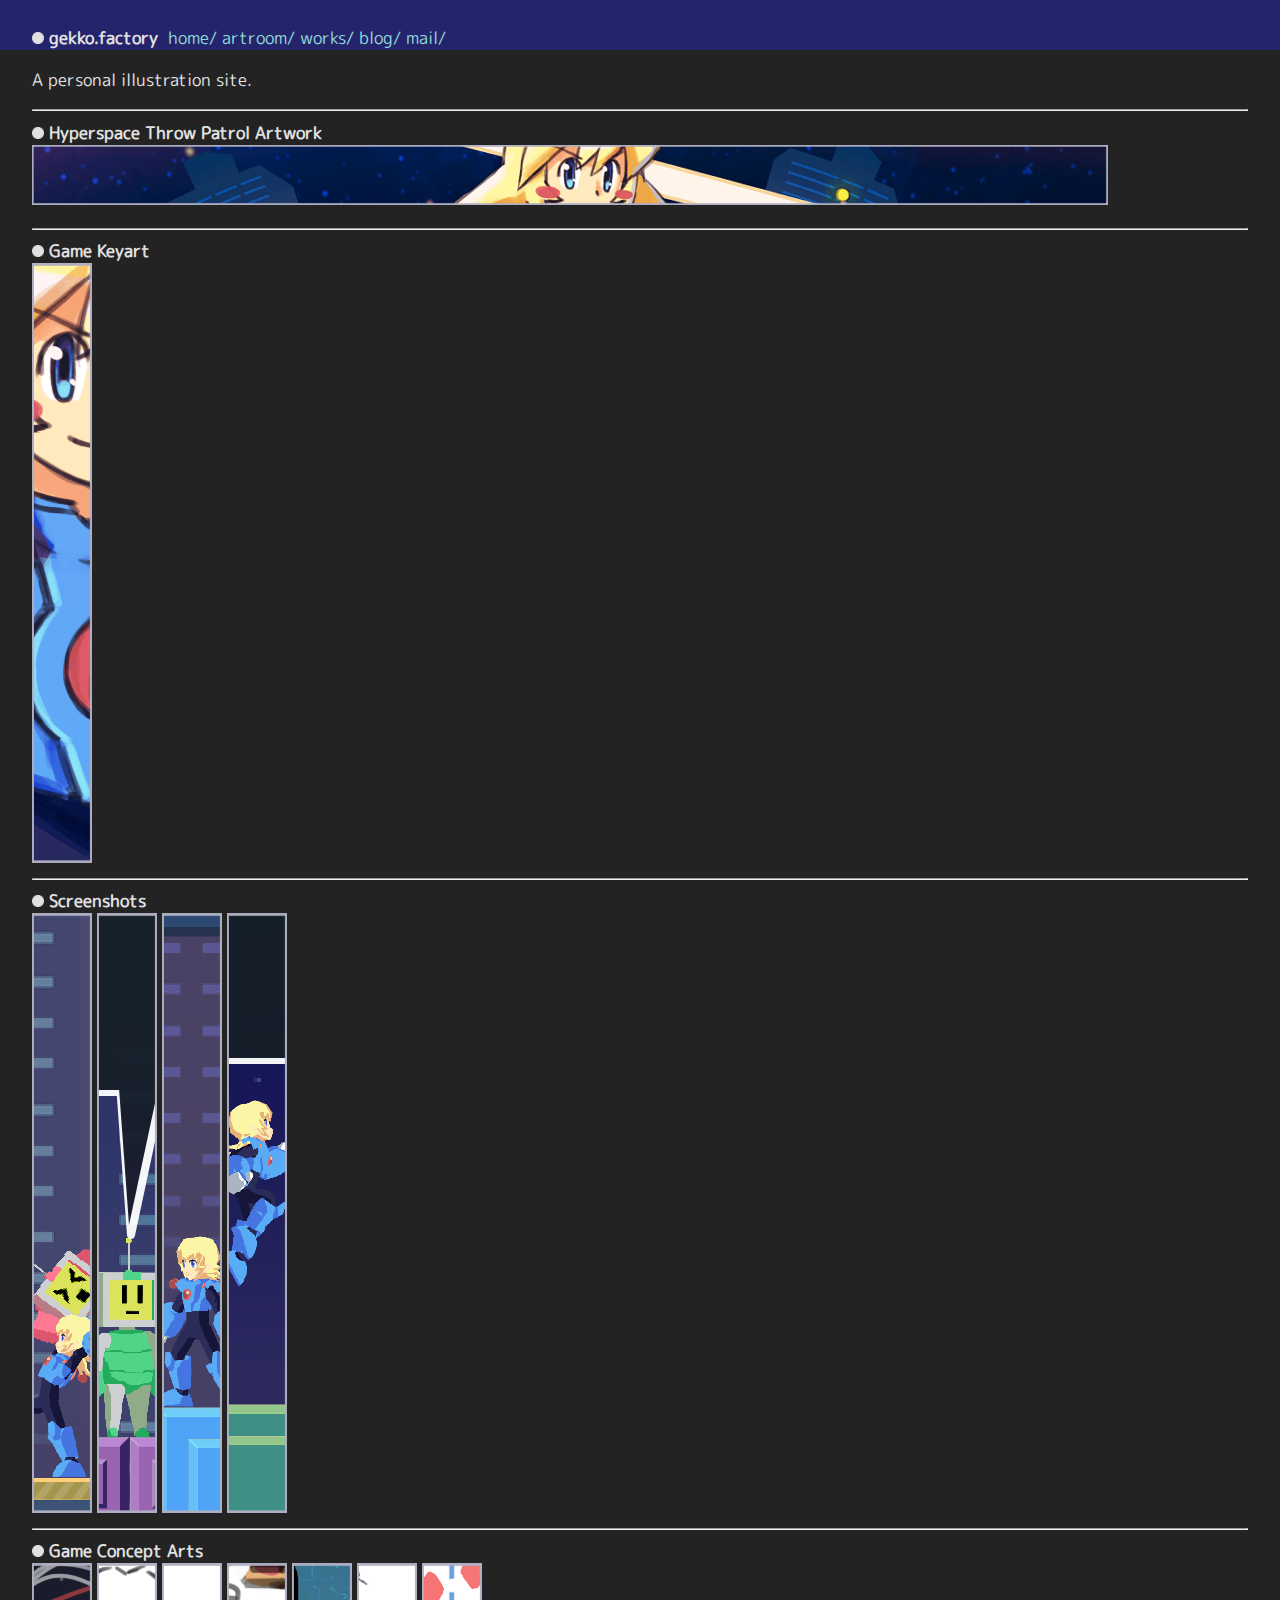
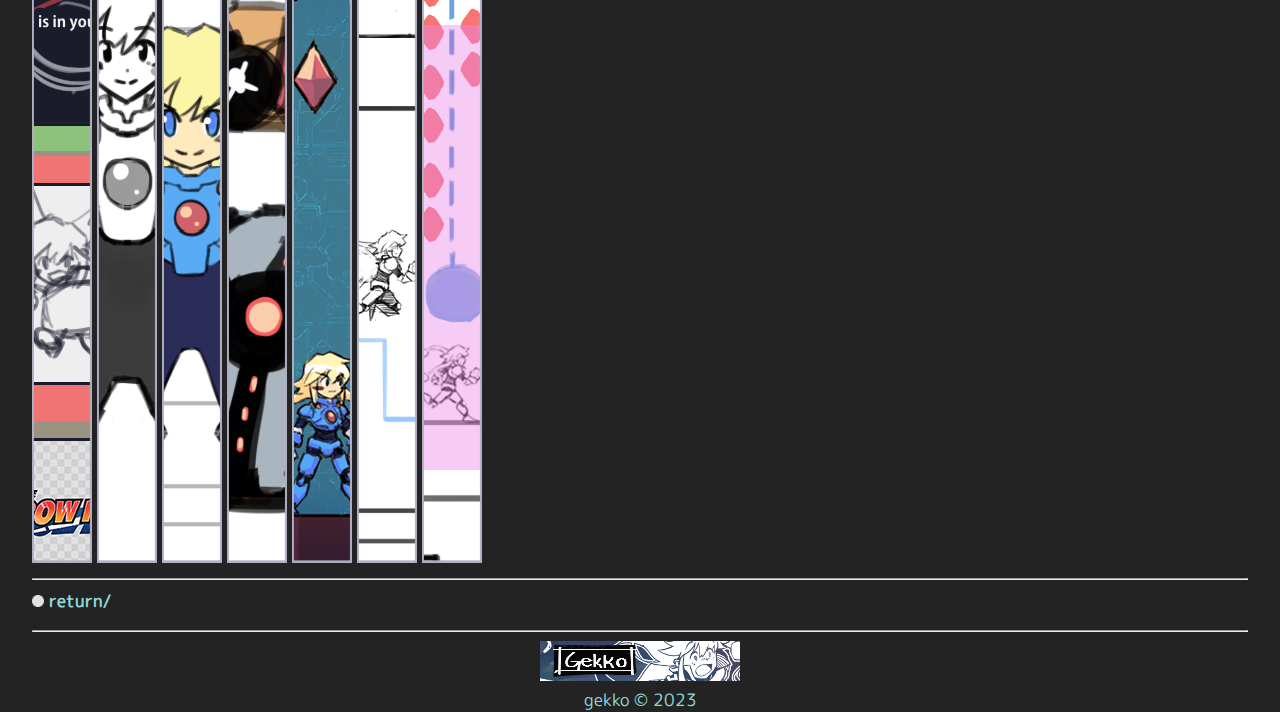
<file: hyperspacethrowpatrolartwork.html>
<!DOCTYPE html>
<html>
	<head>
		<meta charset="utf-8" name="viewport" content="width=device-width, initial-scale=1.0">
		<link rel="stylesheet" href="css/style.css">
		<link rel="icon" href="img/favicon.png">
		<title>gekko.factory</title>
	</head>

	<body>
		
		<div class="header">
			<img src="img/sphere.png"><strong> gekko.factory&nbsp;</strong>
			<a href="index">home/</a>
			<a href="artroom">artroom/</a>
			<a href="works">works/</a>
			<a href="blog">blog/</a>
			<a href="mailto:gekko.sdf@gmail.com">mail/</a>
		</div>

		<div class="description">
			<p></p>
			A personal illustration site.
			<p></p>
			<hr>
		</div>
		<div class="artwork">
			<img src="img/sphere.png"><strong> Hyperspace Throw Patrol Artwork</strong><br>
			<img src="img/work_03.png" class="thumb"></a><p></p>
			<hr>

			<img src="img/sphere.png"><strong> Game Keyart</strong>
				<br><nobr>
				<a href="img\hyperspacethrowpatrol\highres\promotional_art.png" target="_blank"><img src="img\hyperspacethrowpatrol\promotional_art_thumb.png"></a>
				</nobr>
			<hr>

			<img src="img/sphere.png"><strong> Screenshots</strong>
				<br><nobr>
				<a href="img\hyperspacethrowpatrol\highres\ss01.png" target="_blank">
					<img src="img\hyperspacethrowpatrol\ss01_thumb.png"></a>
				<a href="img\hyperspacethrowpatrol\highres\ss02.png" target="_blank">
					<img src="img\hyperspacethrowpatrol\ss02_thumb.png"></a>
				<a href="img\hyperspacethrowpatrol\highres\ss03.png" target="_blank">
					<img src="img\hyperspacethrowpatrol\ss03_thumb.png"></a>
				<a href="img\hyperspacethrowpatrol\highres\ss04.png" target="_blank">
					<img src="img\hyperspacethrowpatrol\ss04_thumb.png"></a>
				</nobr>
			<hr>

			<img src="img/sphere.png"><strong> Game Concept Arts</strong>
				<br><nobr>
				<nav class="mobile-off">
				<a href="img\hyperspacethrowpatrol\highres\intro_storyboard.png" target="_blank">
					<img src="img\hyperspacethrowpatrol\intro_storyboard_thumb.png"></a>
				<a href="img\hyperspacethrowpatrol\highres\mc_concept.png" target="_blank">
					<img src="img\hyperspacethrowpatrol\mc_concept_thumb.png"></a>
				<a href="img\hyperspacethrowpatrol\highres\mc_model_sheet.png" target="_blank">
					<img src="img\hyperspacethrowpatrol\mc_model_sheet_thumb.png"></a>
				<a href="img\hyperspacethrowpatrol\highres\boss_concept.png" target="_blank">
					<img src="img\hyperspacethrowpatrol\boss_concept_thumb.png"></a>
				<a href="img\hyperspacethrowpatrol\highres\mockup_plataform.png" target="_blank">
					<img src="img\hyperspacethrowpatrol\mockup_plataform_thumb.png"></a>
				<a href="img\hyperspacethrowpatrol\highres\basic_gdd.png" target="_blank">
					<img src="img\hyperspacethrowpatrol\basic_gdd_thumb.png"></a>
				<a href="img\hyperspacethrowpatrol\highres\prototype_level_design.png" target="_blank">
					<img src="img\hyperspacethrowpatrol\prototype_level_design_thumb.png"></a>
				</nav>
				<nav class="mobile-on">
				<a href="img\hyperspacethrowpatrol\highres\intro_storyboard.png" target="_blank">
					<img src="img\hyperspacethrowpatrol\intro_storyboard_thumb.png"></a>
				<a href="img\hyperspacethrowpatrol\highres\mc_concept.png" target="_blank">
					<img src="img\hyperspacethrowpatrol\mc_concept_thumb.png"></a>
				<a href="img\hyperspacethrowpatrol\highres\mc_model_sheet.png" target="_blank">
					<img src="img\hyperspacethrowpatrol\mc_model_sheet_thumb.png"></a>
				<a href="img\hyperspacethrowpatrol\highres\boss_concept.png" target="_blank">
					<img src="img\hyperspacethrowpatrol\boss_concept_thumb.png"></a>
				<a href="img\hyperspacethrowpatrol\highres\mockup_plataform.png" target="_blank">
					<img src="img\hyperspacethrowpatrol\mockup_plataform_thumb.png"></a>
				<a href="img\hyperspacethrowpatrol\highres\basic_gdd.png" target="_blank">
					<img src="img\hyperspacethrowpatrol\basic_gdd_thumb.png"></a>
				</nobr><br>
				<nobr>
				<a href="img\hyperspacethrowpatrol\highres\prototype_level_design.png" target="_blank">
					<img src="img\hyperspacethrowpatrol\prototype_level_design_thumb.png"></a>
				</nav>
				</nobr>
			<hr>

			<a href="artroom"><img src="img/sphere.png"><strong> return/</strong><br>
		</div>

		</body>

	<footer valign="middle" align="middle">
		<p>
		<p>
		<p>
		<hr>
		<img src="img/sitebanner.png">
		<br>
		gekko © 2023
	</footer>
</html>
</file>
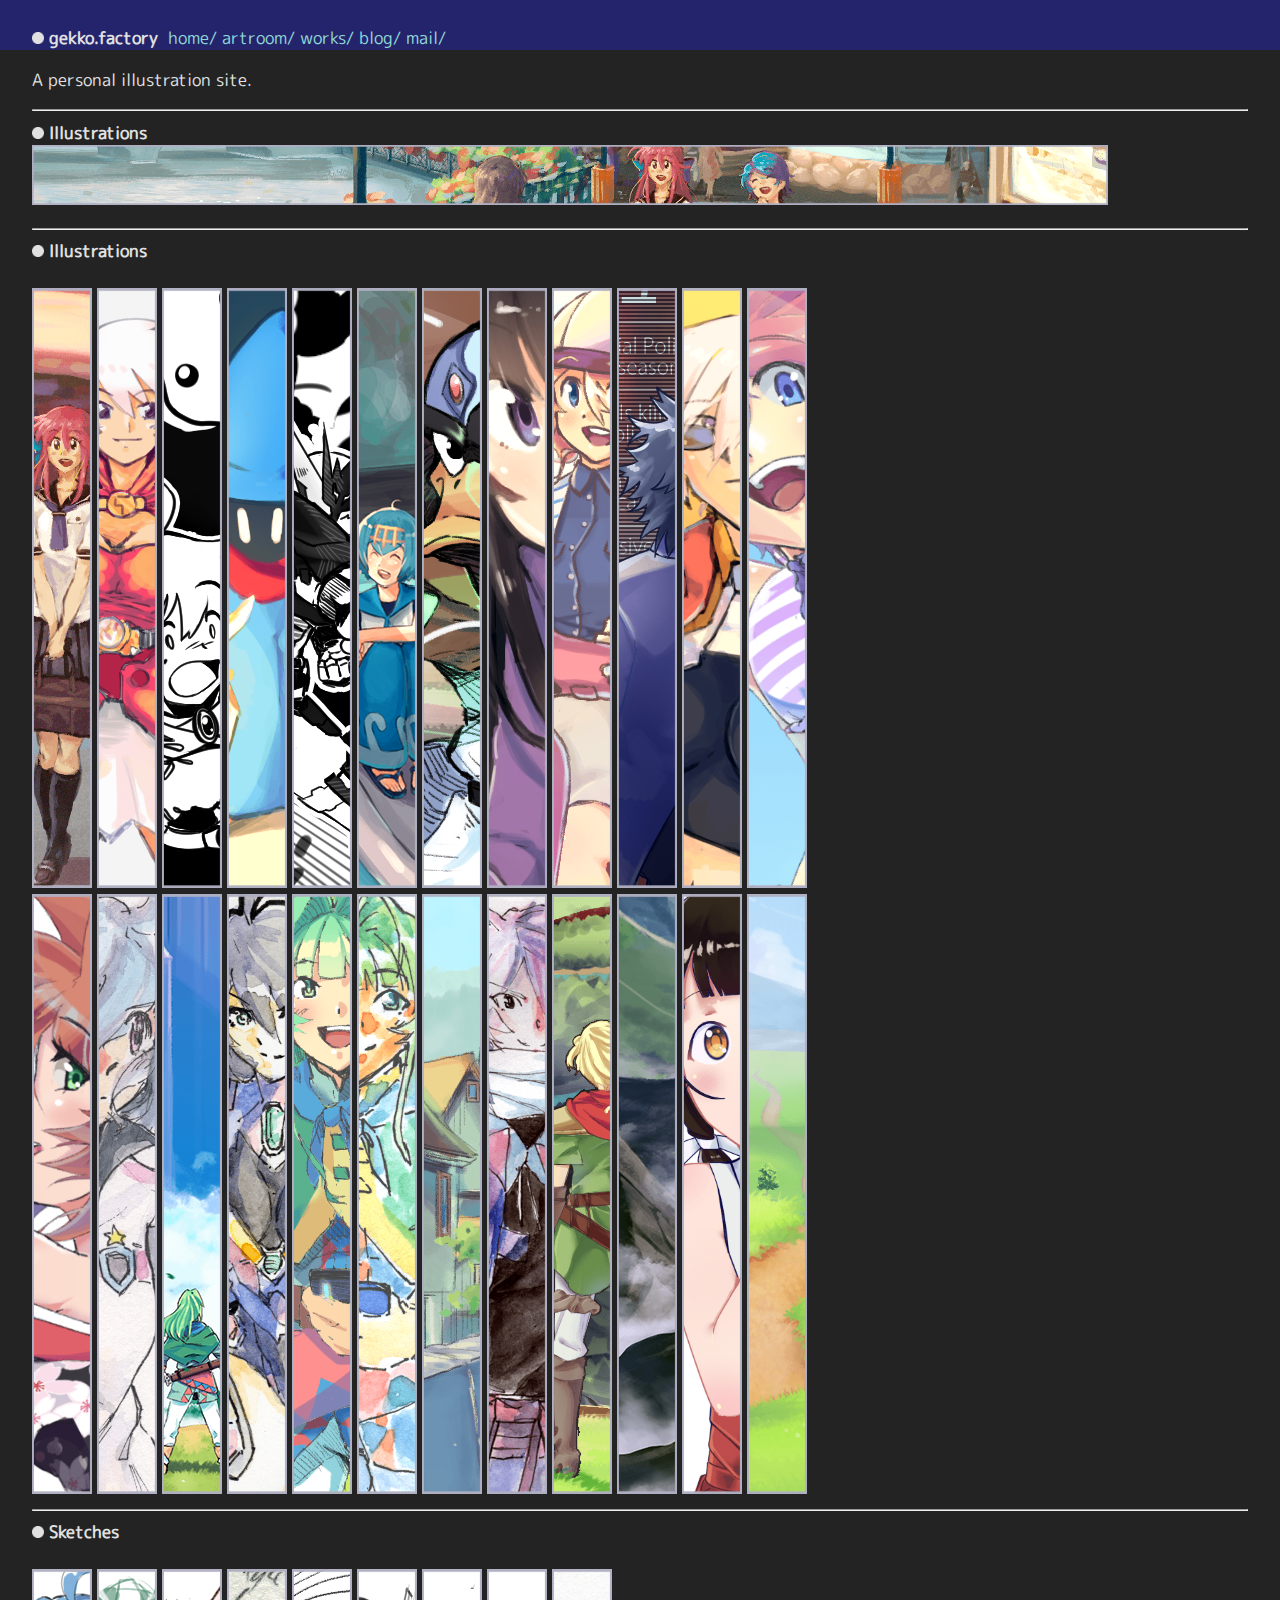
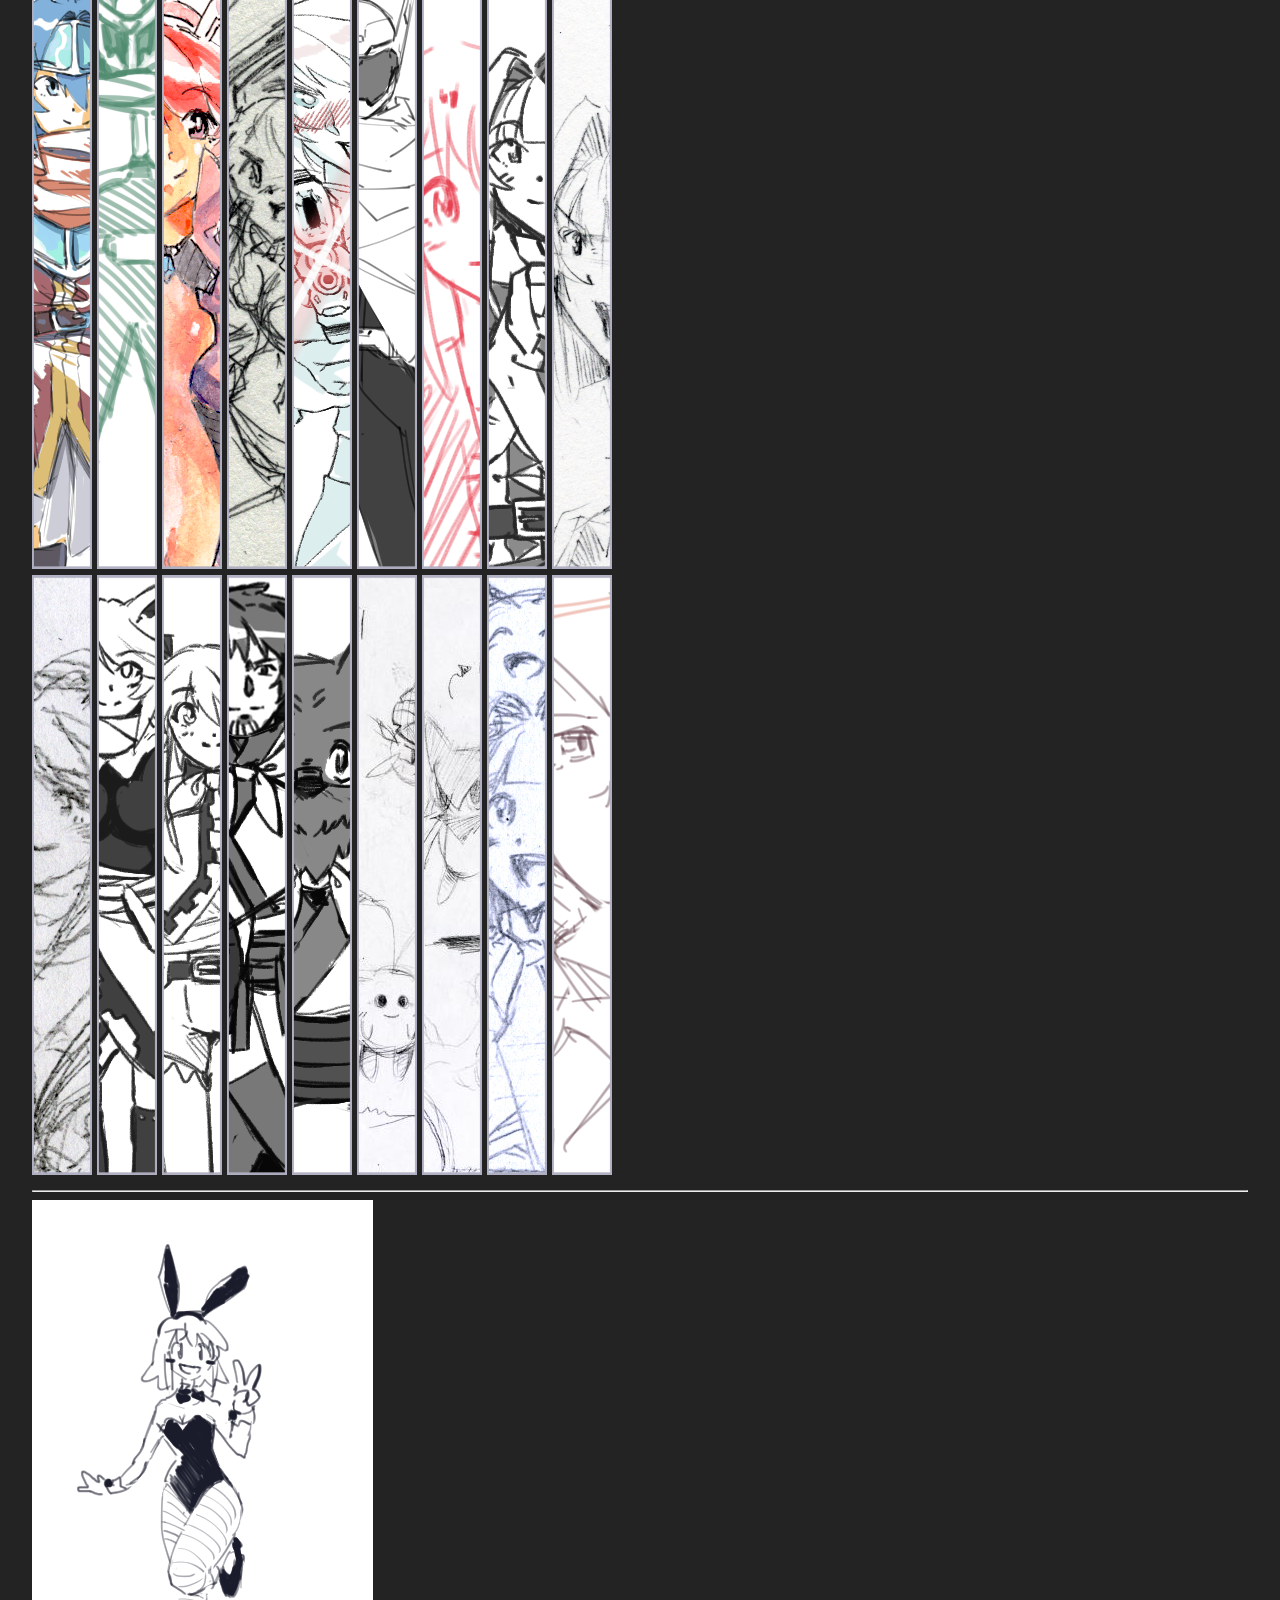
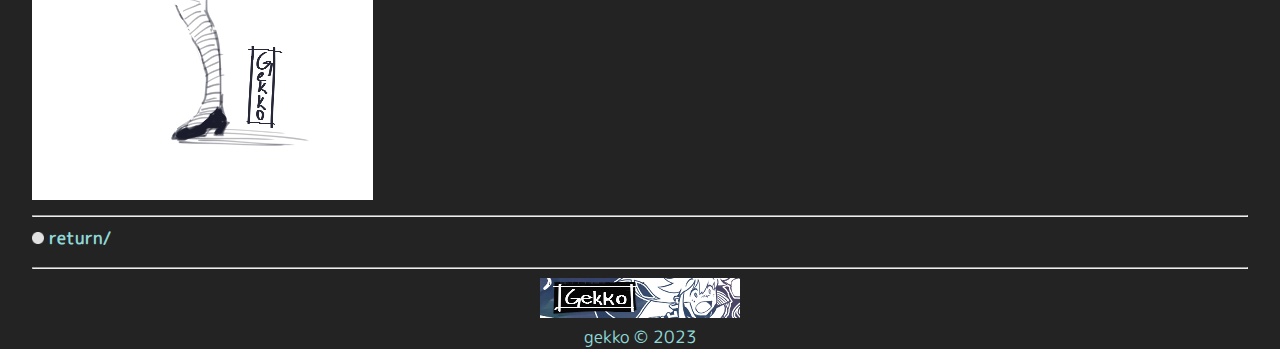
<file: illustrations.html>
<!DOCTYPE html>
<html>
	<head>
		<meta charset="utf-8" name="viewport" content="width=device-width, initial-scale=1.0">
		<link rel="stylesheet" href="css/style.css">
		<link rel="icon" href="img/favicon.png">
		<title>gekko.factory</title>
	</head>

	<body>
		
		<div class="header">
			<img src="img/sphere.png"><strong> gekko.factory&nbsp;</strong>
			<a href="index">home/</a>
			<a href="artroom">artroom/</a>
			<a href="works">works/</a>
			<a href="blog">blog/</a>
			<a href="mailto:gekko.sdf@gmail.com">mail/</a>
		</div>

		<div class="description">
			<p></p>
			A personal illustration site.
			<p></p>
			<hr>
		</div>
		<div class="artwork">
			<img src="img/sphere.png"><strong> Illustrations</strong><br>
			<img src="img/work_04.png" class="thumb"></a><p></p>
			<hr>

			<img src="img/sphere.png"><strong> Illustrations</strong>
			<nav class="mobile-off">
				<br><nobr>
				<a href="img\illustrations\highres\art_24.png" target="_blank"><img src="img\illustrations\art_24_thumb.png"></a>
				<a href="img\illustrations\highres\art_23.png" target="_blank"><img src="img\illustrations\art_23_thumb.png"></a>
				<a href="img\illustrations\highres\art_22.png" target="_blank"><img src="img\illustrations\art_22_thumb.png"></a>
				<a href="img\illustrations\highres\art_21.png" target="_blank"><img src="img\illustrations\art_21_thumb.png"></a>
				<a href="img\illustrations\highres\art_20.png" target="_blank"><img src="img\illustrations\art_20_thumb.png"></a>
				<a href="img\illustrations\highres\art_19.png" target="_blank"><img src="img\illustrations\art_19_thumb.png"></a>
				<a href="img\illustrations\highres\art_18.png" target="_blank"><img src="img\illustrations\art_18_thumb.png"></a>
				<a href="img\illustrations\highres\art_17.png" target="_blank"><img src="img\illustrations\art_17_thumb.png"></a>
				<a href="img\illustrations\highres\art_16.png" target="_blank"><img src="img\illustrations\art_16_thumb.png"></a>
				<a href="img\illustrations\highres\art_15.png" target="_blank"><img src="img\illustrations\art_15_thumb.png"></a>
				<a href="img\illustrations\highres\art_14.png" target="_blank"><img src="img\illustrations\art_14_thumb.png"></a>
				<a href="img\illustrations\highres\art_13.png" target="_blank"><img src="img\illustrations\art_13_thumb.png"></a>
				</nobr>
				<br><nobr>
				<a href="img\illustrations\highres\art_12.png" target="_blank"><img src="img\illustrations\art_12_thumb.png"></a>
				<a href="img\illustrations\highres\art_11.jpg" target="_blank"><img src="img\illustrations\art_11_thumb.png"></a>
				<a href="img\illustrations\highres\art_10.png" target="_blank"><img src="img\illustrations\art_10_thumb.png"></a>
				<a href="img\illustrations\highres\art_09.png" target="_blank"><img src="img\illustrations\art_09_thumb.png"></a>
				<a href="img\illustrations\highres\art_08.png" target="_blank"><img src="img\illustrations\art_08_thumb.png"></a>
				<a href="img\illustrations\highres\art_07.png" target="_blank"><img src="img\illustrations\art_07_thumb.png"></a>
				<a href="img\illustrations\highres\art_06.png" target="_blank"><img src="img\illustrations\art_06_thumb.png"></a>
				<a href="img\illustrations\highres\art_05.jpg" target="_blank"><img src="img\illustrations\art_05_thumb.png"></a>
				<a href="img\illustrations\highres\art_04.png" target="_blank"><img src="img\illustrations\art_04_thumb.png"></a>
				<a href="img\illustrations\highres\art_03.png" target="_blank"><img src="img\illustrations\art_03_thumb.png"></a>
				<a href="img\illustrations\highres\art_02.png" target="_blank"><img src="img\illustrations\art_02_thumb.png"></a>
				<a href="img\illustrations\highres\art_01.png" target="_blank"><img src="img\illustrations\art_01_thumb.png"></a>
				</nobr>
			</nav>
			<nav class="mobile-on">
				<br><nobr>
				<a href="img\illustrations\highres\art_24.png" target="_blank"><img src="img\illustrations\art_24_thumb.png"></a>
				<a href="img\illustrations\highres\art_23.png" target="_blank"><img src="img\illustrations\art_23_thumb.png"></a>
				<a href="img\illustrations\highres\art_22.png" target="_blank"><img src="img\illustrations\art_22_thumb.png"></a>
				<a href="img\illustrations\highres\art_21.png" target="_blank"><img src="img\illustrations\art_21_thumb.png"></a>
				<a href="img\illustrations\highres\art_20.png" target="_blank"><img src="img\illustrations\art_20_thumb.png"></a>
				<a href="img\illustrations\highres\art_19.png" target="_blank"><img src="img\illustrations\art_19_thumb.png"></a>
				</nobr>
				<br><nobr>
				<a href="img\illustrations\highres\art_18.png" target="_blank"><img src="img\illustrations\art_18_thumb.png"></a>
				<a href="img\illustrations\highres\art_17.png" target="_blank"><img src="img\illustrations\art_17_thumb.png"></a>
				<a href="img\illustrations\highres\art_16.png" target="_blank"><img src="img\illustrations\art_16_thumb.png"></a>
				<a href="img\illustrations\highres\art_15.png" target="_blank"><img src="img\illustrations\art_15_thumb.png"></a>
				<a href="img\illustrations\highres\art_14.png" target="_blank"><img src="img\illustrations\art_14_thumb.png"></a>
				<a href="img\illustrations\highres\art_13.png" target="_blank"><img src="img\illustrations\art_13_thumb.png"></a>
				</nobr>
				<br><nobr>
				<a href="img\illustrations\highres\art_12.png" target="_blank"><img src="img\illustrations\art_12_thumb.png"></a>
				<a href="img\illustrations\highres\art_11.jpg" target="_blank"><img src="img\illustrations\art_11_thumb.png"></a>
				<a href="img\illustrations\highres\art_10.png" target="_blank"><img src="img\illustrations\art_10_thumb.png"></a>
				<a href="img\illustrations\highres\art_09.png" target="_blank"><img src="img\illustrations\art_09_thumb.png"></a>
				<a href="img\illustrations\highres\art_08.png" target="_blank"><img src="img\illustrations\art_08_thumb.png"></a>
				<a href="img\illustrations\highres\art_07.png" target="_blank"><img src="img\illustrations\art_07_thumb.png"></a>
				</nobr>
				<br><nobr>
				<a href="img\illustrations\highres\art_06.png" target="_blank"><img src="img\illustrations\art_06_thumb.png"></a>
				<a href="img\illustrations\highres\art_05.jpg" target="_blank"><img src="img\illustrations\art_05_thumb.png"></a>
				<a href="img\illustrations\highres\art_04.png" target="_blank"><img src="img\illustrations\art_04_thumb.png"></a>
				<a href="img\illustrations\highres\art_03.png" target="_blank"><img src="img\illustrations\art_03_thumb.png"></a>
				<a href="img\illustrations\highres\art_02.png" target="_blank"><img src="img\illustrations\art_02_thumb.png"></a>
				<a href="img\illustrations\highres\art_01.png" target="_blank"><img src="img\illustrations\art_01_thumb.png"></a>
				</nobr>
			</nav>
			<hr>

			<img src="img/sphere.png"><strong> Sketches</strong>
			<nav class="mobile-off">
				<br><nobr>
				<a href="img\illustrations\sketches\sketch_18.png" target="_blank"><img src="img\illustrations\sketch_18_thumb.png"></a>
				<a href="img\illustrations\sketches\sketch_17.png" target="_blank"><img src="img\illustrations\sketch_17_thumb.png"></a>
				<a href="img\illustrations\sketches\sketch_16.jpg" target="_blank"><img src="img\illustrations\sketch_16_thumb.png"></a>
				<a href="img\illustrations\sketches\sketch_15.jpg" target="_blank"><img src="img\illustrations\sketch_15_thumb.png"></a>
				<a href="img\illustrations\sketches\sketch_14.png" target="_blank"><img src="img\illustrations\sketch_14_thumb.png"></a>
				<a href="img\illustrations\sketches\sketch_13.png" target="_blank"><img src="img\illustrations\sketch_13_thumb.png"></a>
				<a href="img\illustrations\sketches\sketch_12.png" target="_blank"><img src="img\illustrations\sketch_12_thumb.png"></a>
				<a href="img\illustrations\sketches\sketch_11.png" target="_blank"><img src="img\illustrations\sketch_11_thumb.png"></a>
				<a href="img\illustrations\sketches\sketch_10.jpg" target="_blank"><img src="img\illustrations\sketch_10_thumb.png"></a>
				</nobr>
				<br><nobr>
				<a href="img\illustrations\sketches\sketch_09.jpg" target="_blank"><img src="img\illustrations\sketch_09_thumb.png"></a>
				<a href="img\illustrations\sketches\sketch_08.png" target="_blank"><img src="img\illustrations\sketch_08_thumb.png"></a>
				<a href="img\illustrations\sketches\sketch_07.png" target="_blank"><img src="img\illustrations\sketch_07_thumb.png"></a>
				<a href="img\illustrations\sketches\sketch_06.png" target="_blank"><img src="img\illustrations\sketch_06_thumb.png"></a>
				<a href="img\illustrations\sketches\sketch_05.png" target="_blank"><img src="img\illustrations\sketch_05_thumb.png"></a>
				<a href="img\illustrations\sketches\sketch_04.jpg" target="_blank"><img src="img\illustrations\sketch_04_thumb.png"></a>
				<a href="img\illustrations\sketches\sketch_03.jpg" target="_blank"><img src="img\illustrations\sketch_03_thumb.png"></a>
				<a href="img\illustrations\sketches\sketch_02.jpg" target="_blank"><img src="img\illustrations\sketch_02_thumb.png"></a>
				<a href="img\illustrations\sketches\sketch_01.png" target="_blank"><img src="img\illustrations\sketch_01_thumb.png"></a>
				</nobr>
			</nav>
			<nav class="mobile-on">
				<br><nobr>
				<a href="img\illustrations\sketches\sketch_18.png" target="_blank"><img src="img\illustrations\sketch_18_thumb.png"></a>
				<a href="img\illustrations\sketches\sketch_17.png" target="_blank"><img src="img\illustrations\sketch_17_thumb.png"></a>
				<a href="img\illustrations\sketches\sketch_16.jpg" target="_blank"><img src="img\illustrations\sketch_16_thumb.png"></a>
				<a href="img\illustrations\sketches\sketch_15.jpg" target="_blank"><img src="img\illustrations\sketch_15_thumb.png"></a>
				<a href="img\illustrations\sketches\sketch_14.png" target="_blank"><img src="img\illustrations\sketch_14_thumb.png"></a>
				<a href="img\illustrations\sketches\sketch_13.png" target="_blank"><img src="img\illustrations\sketch_13_thumb.png"></a>
				</nobr>
				<br><nobr>
				<a href="img\illustrations\sketches\sketch_12.png" target="_blank"><img src="img\illustrations\sketch_12_thumb.png"></a>
				<a href="img\illustrations\sketches\sketch_11.png" target="_blank"><img src="img\illustrations\sketch_11_thumb.png"></a>
				<a href="img\illustrations\sketches\sketch_10.jpg" target="_blank"><img src="img\illustrations\sketch_10_thumb.png"></a>
				<a href="img\illustrations\sketches\sketch_09.jpg" target="_blank"><img src="img\illustrations\sketch_09_thumb.png"></a>
				<a href="img\illustrations\sketches\sketch_08.png" target="_blank"><img src="img\illustrations\sketch_08_thumb.png"></a>
				<a href="img\illustrations\sketches\sketch_07.png" target="_blank"><img src="img\illustrations\sketch_07_thumb.png"></a>
				</nobr>
				<br><nobr>
				<a href="img\illustrations\sketches\sketch_06.png" target="_blank"><img src="img\illustrations\sketch_06_thumb.png"></a>
				<a href="img\illustrations\sketches\sketch_05.png" target="_blank"><img src="img\illustrations\sketch_05_thumb.png"></a>
				<a href="img\illustrations\sketches\sketch_04.jpg" target="_blank"><img src="img\illustrations\sketch_04_thumb.png"></a>
				<a href="img\illustrations\sketches\sketch_03.jpg" target="_blank"><img src="img\illustrations\sketch_03_thumb.png"></a>
				<a href="img\illustrations\sketches\sketch_02.jpg" target="_blank"><img src="img\illustrations\sketch_02_thumb.png"></a>
				<a href="img\illustrations\sketches\sketch_01.png" target="_blank"><img src="img\illustrations\sketch_01_thumb.png"></a>
				</nobr>
			</nav>
			<hr>
			<img src="img\illustrations\bunnygirl.png">
			<hr>
			<a href="artroom"><img src="img/sphere.png"><strong> return/</strong><br>
		</div>

		</body>

	<footer valign="middle" align="middle">
		<p>
		<p>
		<p>
		<hr>
		<img src="img/sitebanner.png">
		<br>
		gekko © 2023
	</footer>
</html>
</file>
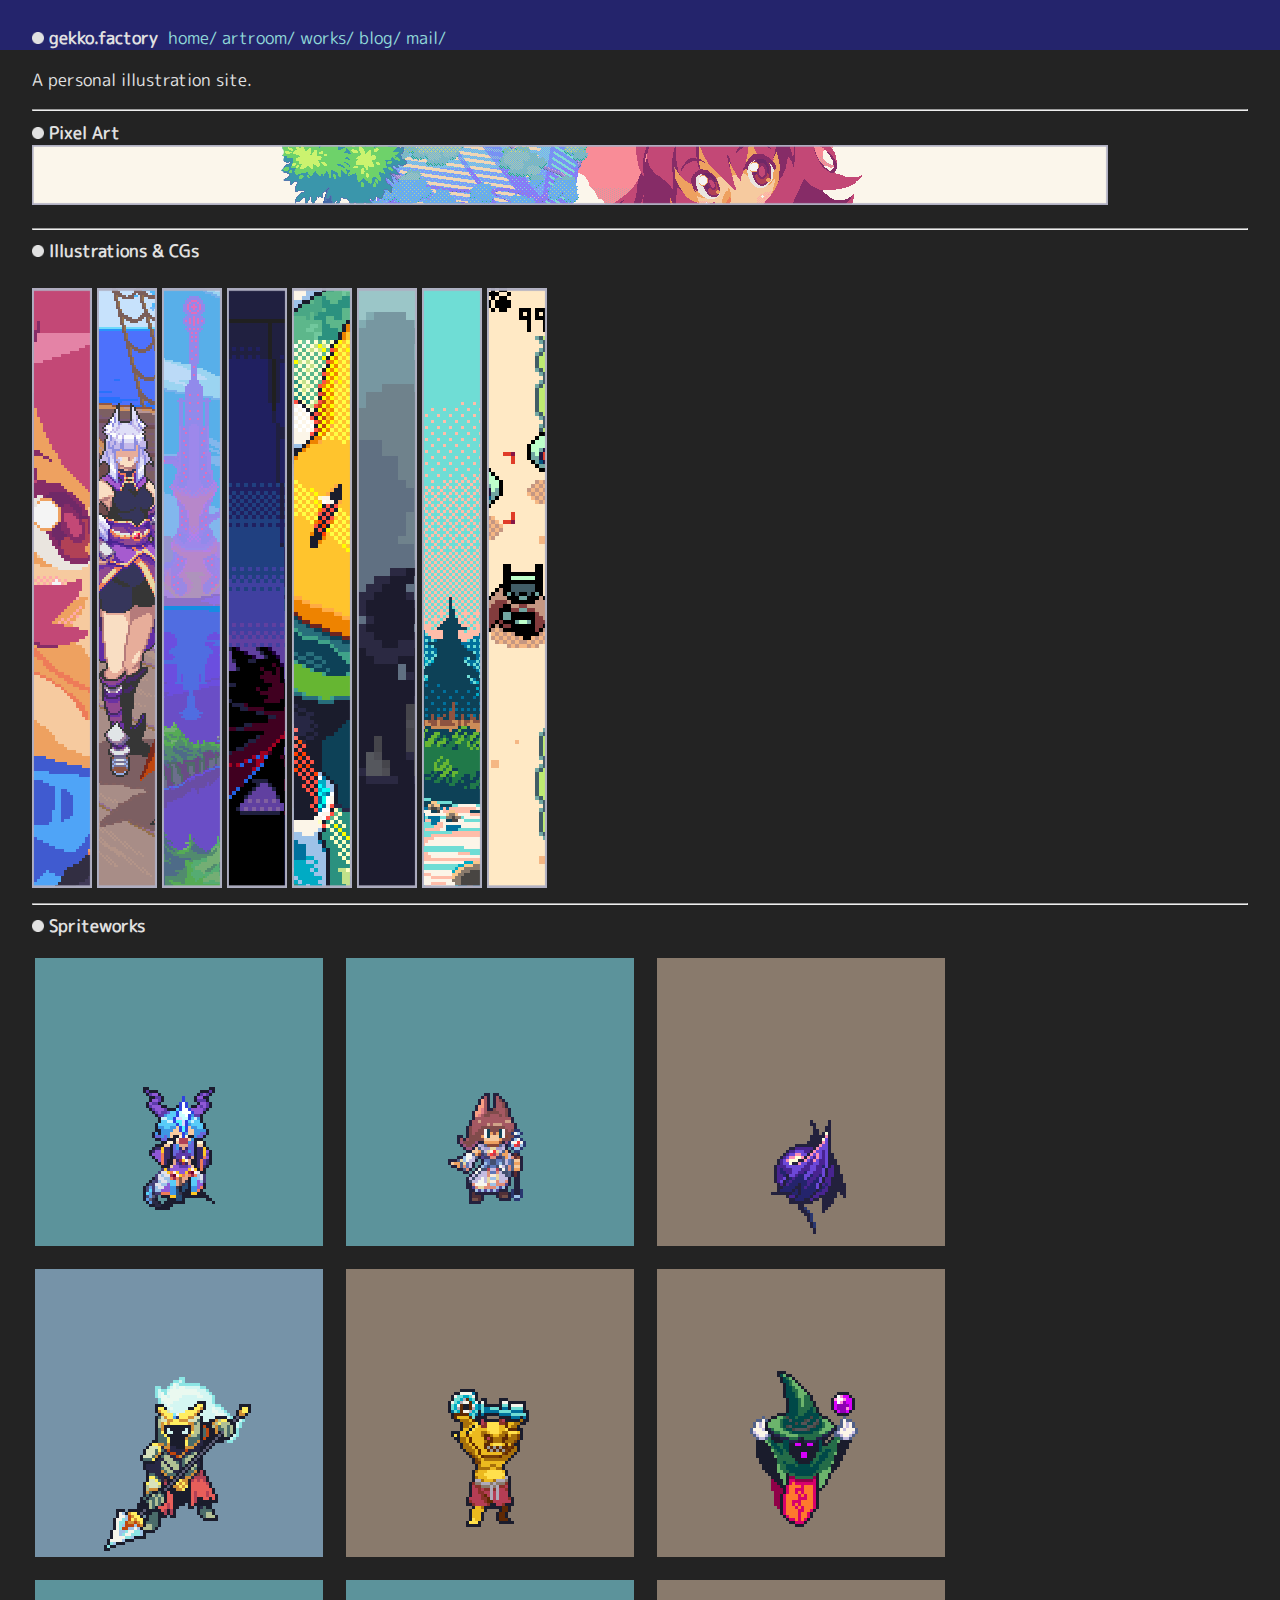
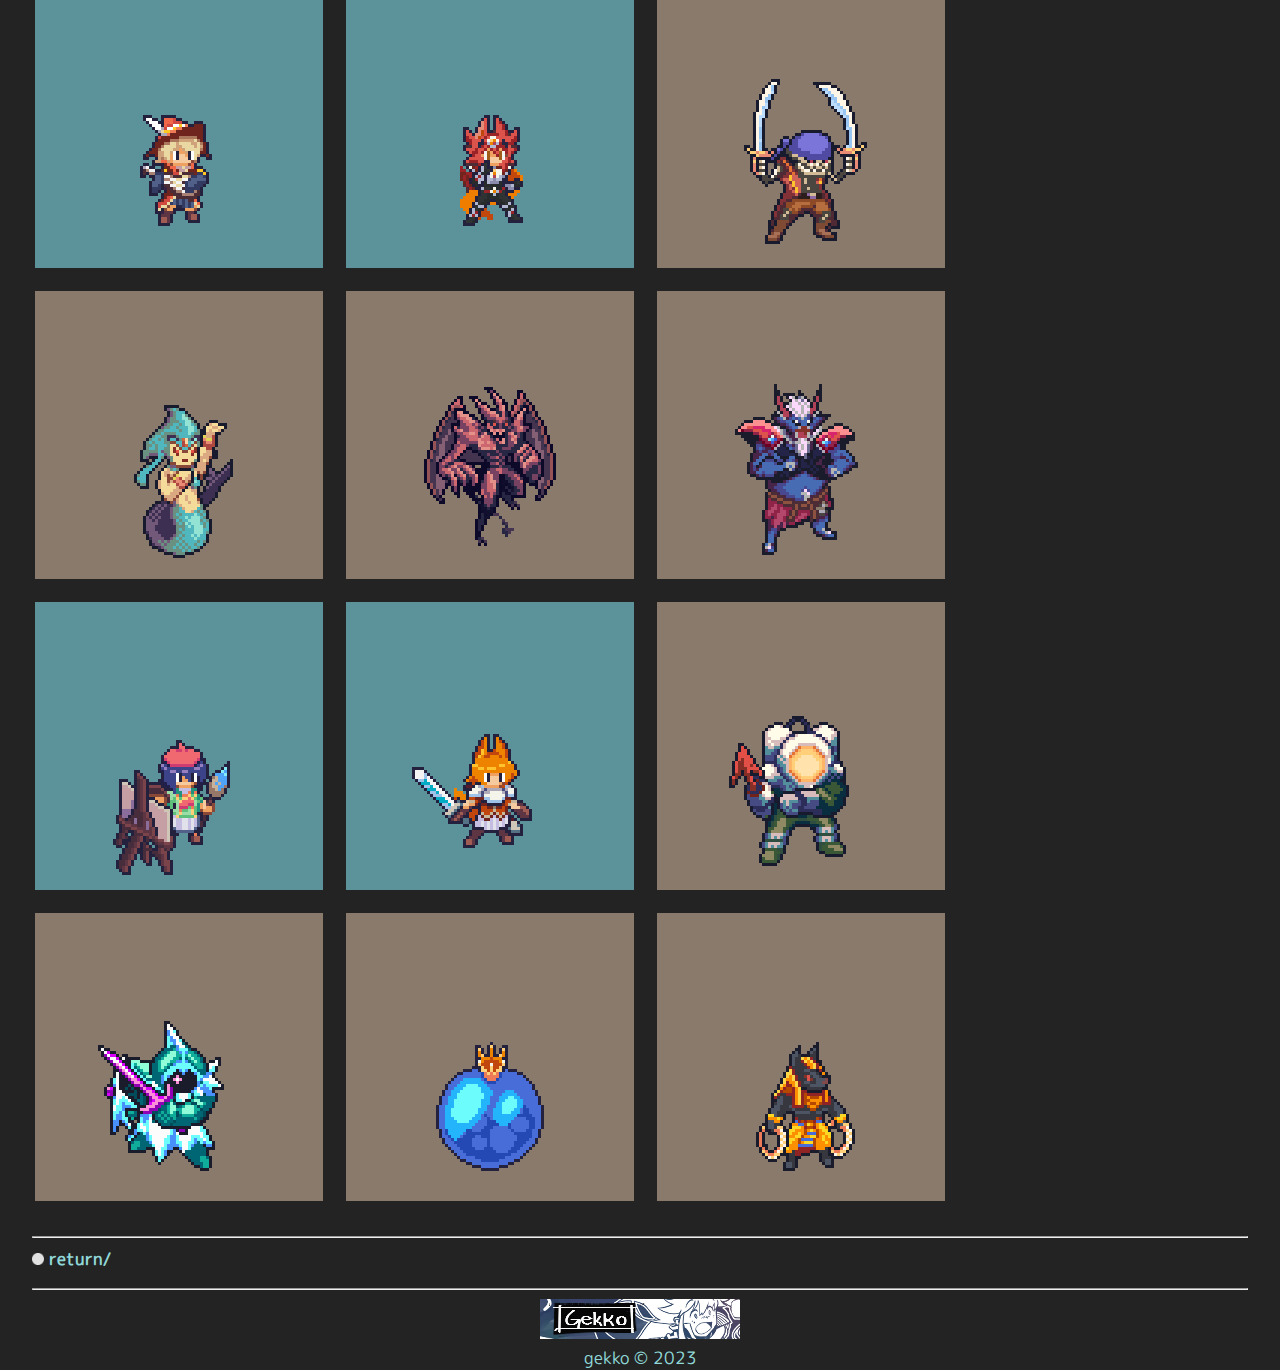
<file: pixelart.html>
<!DOCTYPE html>
<html>
	<head>
		<meta charset="utf-8" name="viewport" content="width=device-width, initial-scale=1.0">
		<link rel="stylesheet" href="css/style.css">
		<link rel="icon" href="img/favicon.png">
		<title>gekko.factory</title>
	</head>

	<body>
		
		<div class="header">
			<img src="img/sphere.png"><strong> gekko.factory&nbsp;</strong>
			<a href="index">home/</a>
			<a href="artroom">artroom/</a>
			<a href="works">works/</a>
			<a href="blog">blog/</a>
			<a href="mailto:gekko.sdf@gmail.com">mail/</a>
		</div>

		<div class="description">
			<p></p>
			A personal illustration site.
			<p></p>
			<hr>
		</div>
		<div class="artwork">
			<img src="img/sphere.png"><strong> Pixel Art</strong><br>
			<img src="img/work_05.png" class="thumb"></a><p></p>
			<hr>

			<img src="img/sphere.png"><strong> Illustrations & CGs</strong>
			<nav class="mobile-off">
				<br><nobr>
				<a href="img\pixelart\highres\youkoso.gif" target="_blank"><img src="img\pixelart\pixel_01_thumb.png"></a>
				<a href="img\pixelart\highres\dd_character_menu.png" target="_blank"><img src="img\pixelart\pixel_02_thumb.png"></a>
				<a href="img\pixelart\highres\dd_titlescreen.png" target="_blank"><img src="img\pixelart\pixel_03_thumb.png"></a>
				<a href="img\pixelart\highres\album_cover_resonant_mixes.png" target="_blank"><img src="img\pixelart\pixel_04_thumb.png"></a>
				<a href="img\pixelart\highres\album_cover_found_sounds.png" target="_blank"><img src="img\pixelart\pixel_05_thumb.png"></a>
				<a href="img\pixelart\highres\album_cover_mountain.png" target="_blank"><img src="img\pixelart\pixel_06_thumb.png"></a>
				<a href="img\pixelart\highres\river.png" target="_blank"><img src="img\pixelart\pixel_07_thumb.png"></a>
				<a href="img\pixelart\highres\game_mockup.png" target="_blank"><img src="img\pixelart\pixel_08_thumb.png"></a>
				</nobr>
			</nav>
			<nav class="mobile-on">
				<br><nobr>
				<a href="img\pixelart\highres\youkoso.gif" target="_blank"><img src="img\pixelart\pixel_01_thumb.png"></a>
				<a href="img\pixelart\highres\dd_character_menu.png" target="_blank"><img src="img\pixelart\pixel_02_thumb.png"></a>
				<a href="img\pixelart\highres\dd_titlescreen.png" target="_blank"><img src="img\pixelart\pixel_03_thumb.png"></a>
				<a href="img\pixelart\highres\album_cover_resonant_mixes.png" target="_blank"><img src="img\pixelart\pixel_04_thumb.png"></a>
				<a href="img\pixelart\highres\album_cover_found_sounds.png" target="_blank"><img src="img\pixelart\pixel_05_thumb.png"></a>
				<a href="img\pixelart\highres\album_cover_mountain.png" target="_blank"><img src="img\pixelart\pixel_06_thumb.png"></a>
				</nobr><br>
				<nobr>
				<a href="img\pixelart\highres\river.png" target="_blank"><img src="img\pixelart\pixel_07_thumb.png"></a>
				<a href="img\pixelart\highres\game_mockup.png" target="_blank"><img src="img\pixelart\pixel_08_thumb.png"></a>
				</nobr>
			</nav>
			<hr>

			<img src="img/sphere.png"><strong> Spriteworks</strong><p></p>
			<nav class="mobile-off">
				<table><tr><td rowspan="1" frameborder="0">
				<img src="img\pixelart\henshin.gif"><p></p>
				<img src="img\pixelart\duelist.gif"><p></p>
				<img src="img\pixelart\human_bard.gif"><p></p>
				<img src="img\pixelart\siren_cast.gif"><p></p>
				<img src="img\pixelart\painter.gif"><p></p>
				<img src="img\pixelart\animated_champion_melee.gif"><p></p>
				</td>
				<td rowspan="2" frameborder="0" style="padding-left: 20px;">
				<img src="img\pixelart\portal_traveller.gif"><p></p>
				<img src="img\pixelart\key_goblin_flee.gif"><p></p>
				<img src="img\pixelart\master_raider.gif"><p></p>
				<img src="img\pixelart\gargoyle_idle_A.gif"><p></p>
				<img src="img\pixelart\kitsune_warrior.gif"><p></p>
				<img src="img\pixelart\giant_slime_jump.gif"><p></p>
				</td>
				<td rowspan="3" frameborder="0" style="padding-left: 20px;">
				<img src="img\pixelart\strange_slime_casting.gif"><p></p>
				<img src="img\pixelart\warlock_savant_idle_B.gif"><p></p>
				<img src="img\pixelart\drowned_man_jump.gif"><p></p>
				<img src="img\pixelart\puting_ogre_idle.gif"><p></p>
				<img src="img\pixelart\treasure_hunter_melee_.gif"><p></p>
				<img src="img\pixelart\chakram_master_idle.gif"><p></p>
				</td>
				</tr></table>
			</nav>
			<nav class="mobile-on">
				<img src="img\pixelart\henshin.gif"><p></p>
				<img src="img\pixelart\duelist.gif"><p></p>
				<img src="img\pixelart\human_bard.gif"><p></p>
				<img src="img\pixelart\siren_cast.gif"><p></p>
				<img src="img\pixelart\painter.gif"><p></p>
				<img src="img\pixelart\animated_champion_melee.gif"><p></p>
				<img src="img\pixelart\portal_traveller.gif"><p></p>
				<img src="img\pixelart\key_goblin_flee.gif"><p></p>
				<img src="img\pixelart\master_raider.gif"><p></p>
				<img src="img\pixelart\gargoyle_idle_A.gif"><p></p>
				<img src="img\pixelart\kitsune_warrior.gif"><p></p>
				<img src="img\pixelart\giant_slime_jump.gif"><p></p>
				<img src="img\pixelart\strange_slime_casting.gif"><p></p>
				<img src="img\pixelart\warlock_savant_idle_B.gif"><p></p>
				<img src="img\pixelart\drowned_man_jump.gif"><p></p>
				<img src="img\pixelart\puting_ogre_idle.gif"><p></p>
				<img src="img\pixelart\treasure_hunter_melee_.gif"><p></p>
				<img src="img\pixelart\chakram_master_idle.gif"><p></p>
			</nav>
			<hr>

			<a href="artroom"><img src="img/sphere.png"><strong> return/</strong><br>
		</div>

		</body>

	<footer valign="middle" align="middle">
		<p>
		<p>
		<p>
		<hr>
		<img src="img/sitebanner.png">
		<br>
		gekko © 2023
	</footer>
</html>
</file>
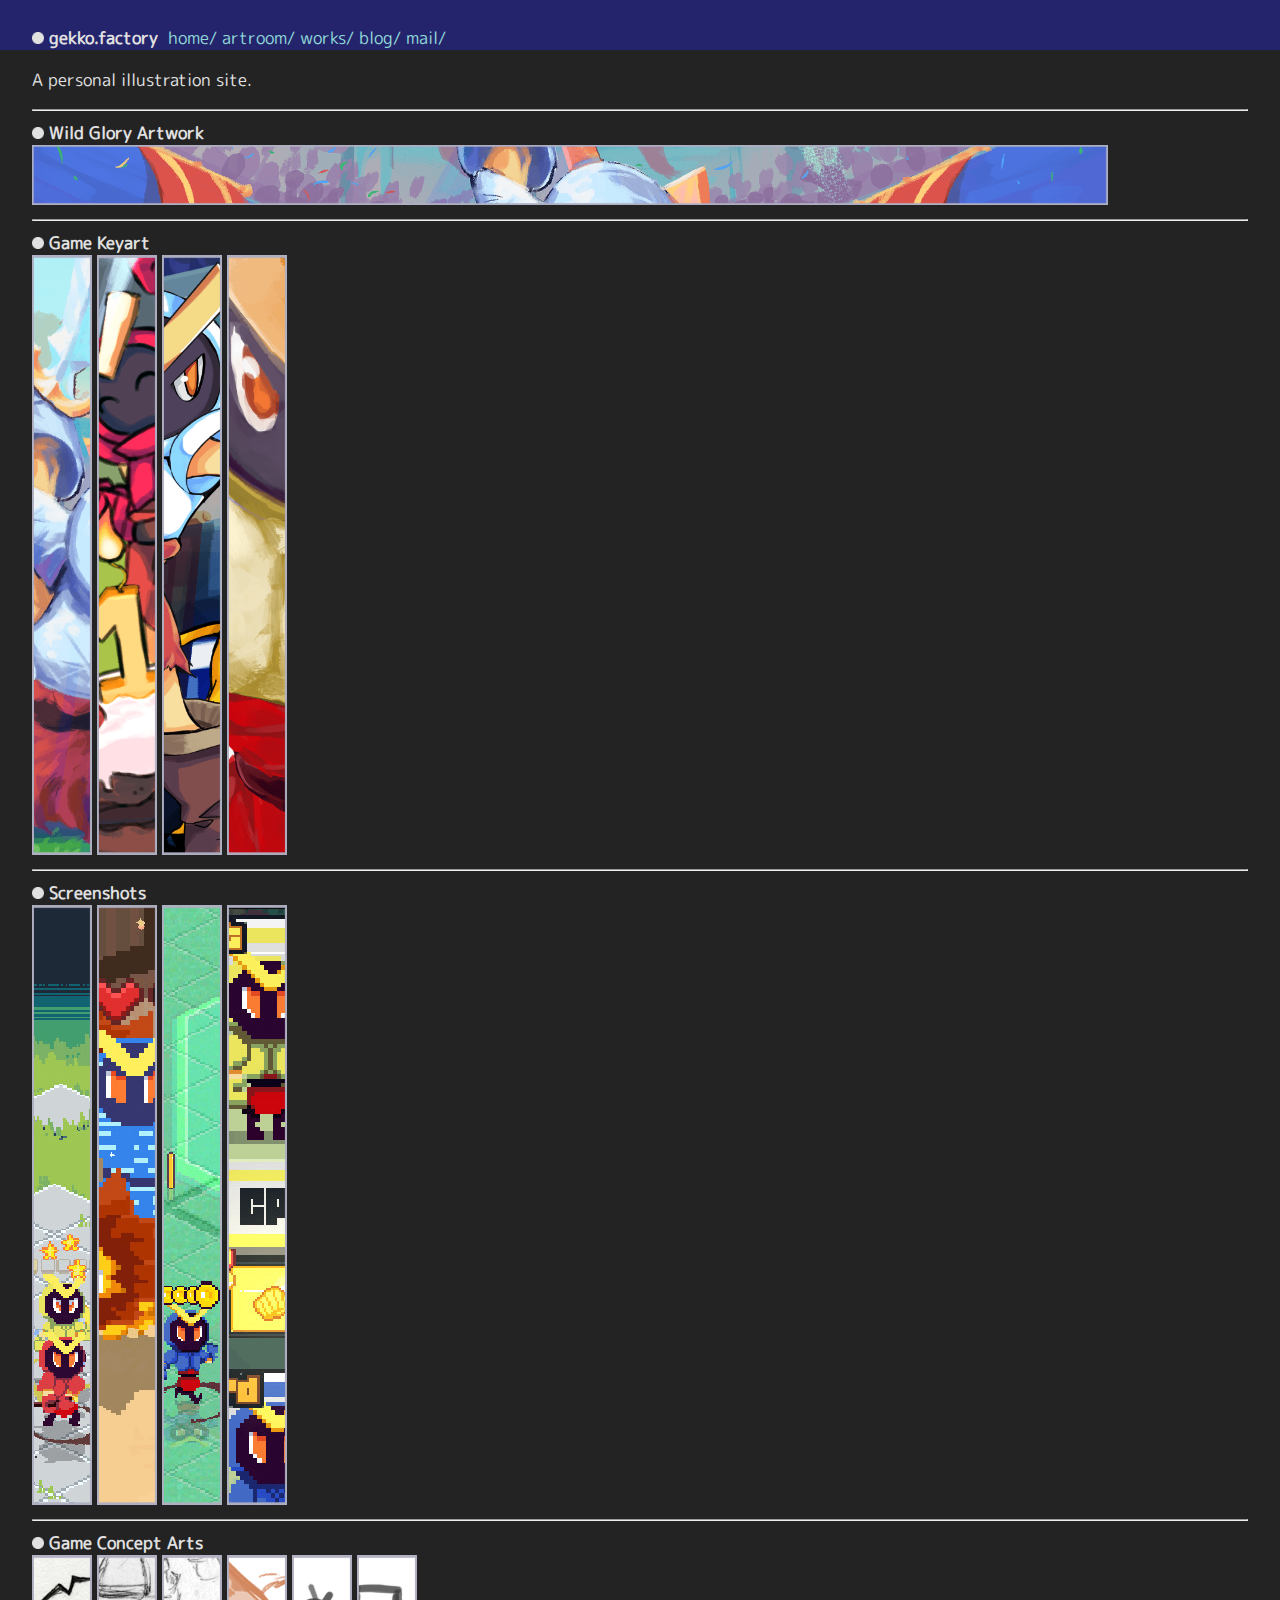
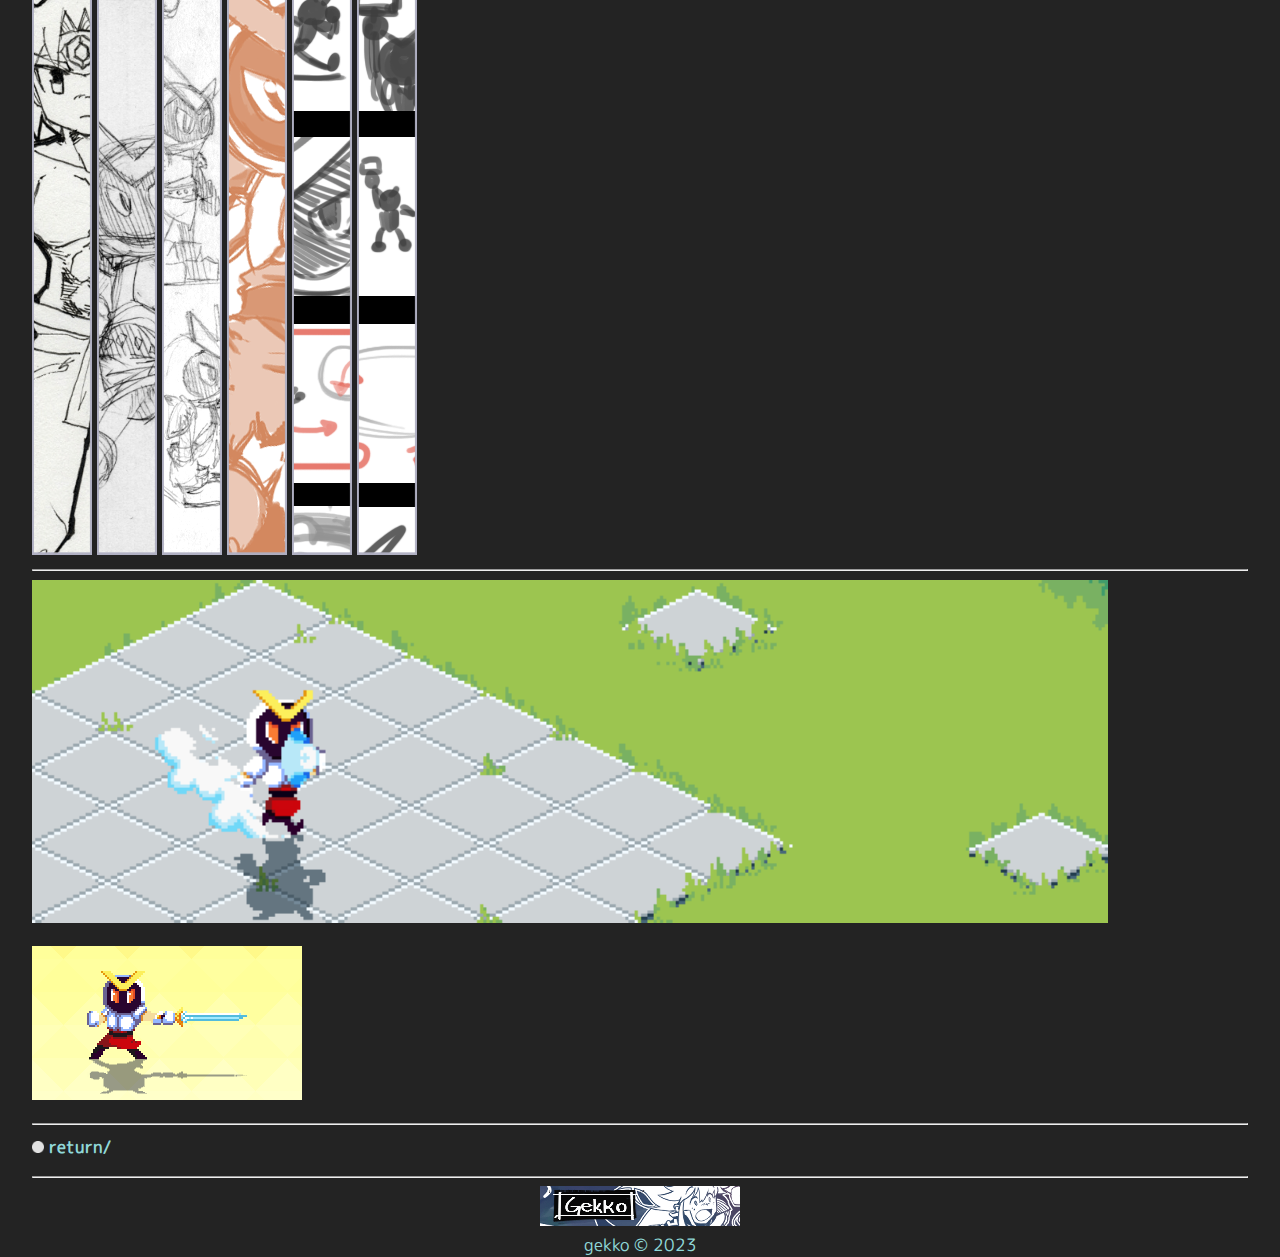
<file: wildgloryartwork.html>
<!DOCTYPE html>
<html>
	<head>
		<meta charset="utf-8" name="viewport" content="width=device-width, initial-scale=1.0">
		<link rel="stylesheet" href="css/style.css">
		<link rel="icon" href="img/favicon.png">
		<title>gekko.factory</title>
	</head>

	<body>
		
		<div class="header">
			<img src="img/sphere.png"><strong> gekko.factory&nbsp;</strong>
			<a href="index">home/</a>
			<a href="artroom">artroom/</a>
			<a href="works">works/</a>
			<a href="blog">blog/</a>
			<a href="mailto:gekko.sdf@gmail.com">mail/</a>
		</div>

		<div class="description">
			<p></p>
			A personal illustration site.
			<p></p>
			<hr>
		</div>
		<div class="artwork">
			<img src="img/sphere.png"><strong> Wild Glory Artwork</strong><br>
			<img src="img/work_02.png" class="thumb"></a>
			<hr>

			<img src="img/sphere.png"><strong> Game Keyart</strong>
			<br><nobr>
			<a href="img\wildglory\highres\keyart_01_ost_remastered.png" target="_blank"><img src="img\wildglory\keyart_01_thumb.png"></a>
			<a href="img\wildglory\highres\keyart_02_anniversary.png" target="_blank"><img src="img\wildglory\keyart_02_thumb.png"></a>
			<a href="img\wildglory\highres\keyart_03_release.png" target="_blank"><img src="img\wildglory\keyart_03_thumb.png"></a>
			<a href="img\wildglory\highres\keyart_04_print.png" target="_blank"><img src="img\wildglory\keyart_04_thumb.png"></a>
			</nobr>
			<hr>

			<img src="img/sphere.png"><strong> Screenshots</strong>
			<br><nobr>
			<a href="img\wildglory\highres\ss01.jpg" target="_blank"><img src="img\wildglory\ss01_thumb.png"></a>
			<a href="img\wildglory\highres\ss02.jpg" target="_blank"><img src="img\wildglory\ss02_thumb.png"></a>
			<a href="img\wildglory\highres\ss03.jpg" target="_blank"><img src="img\wildglory\ss03_thumb.png"></a>
			<a href="img\wildglory\highres\ss04.jpg" target="_blank"><img src="img\wildglory\ss04_thumb.png"></a>
			</nobr>
			<hr>

			<img src="img/sphere.png"><strong> Game Concept Arts</strong>
			<br><nobr>
			<a href="img\wildglory\highres\concept_00.jpg" target="_blank"><img src="img\wildglory\concept_00_thumb.png"></a>
			<a href="img\wildglory\highres\concept_01.jpg" target="_blank"><img src="img\wildglory\concept_01_thumb.png"></a>
			<a href="img\wildglory\highres\concept_02.jpg" target="_blank"><img src="img\wildglory\concept_02_thumb.png"></a>
			<a href="img\wildglory\highres\concept_03.png" target="_blank"><img src="img\wildglory\concept_03_thumb.png"></a>
			<a href="img\wildglory\highres\storyboard_01.png" target="_blank"><img src="img\wildglory\storyboard_01_thumb.png"></a>
			<a href="img\wildglory\highres\storyboard_02.png" target="_blank"><img src="img\wildglory\storyboard_02_thumb.png"></a>
			</nobr>
			<hr>

			<img src="img\wildglory\dash2.gif" class="thumb"><p></p>
			<img src="img\wildglory\gladius_pixel.png"><p></p>
			<hr>

			<a href="artroom"><img src="img/sphere.png"><strong> return/</strong><br>
		</div>

		</body>

	<footer valign="middle" align="middle">
		<p>
		<p>
		<p>
		<hr>
		<img src="img/sitebanner.png">
		<br>
		gekko © 2023
	</footer>
</html>
</file>
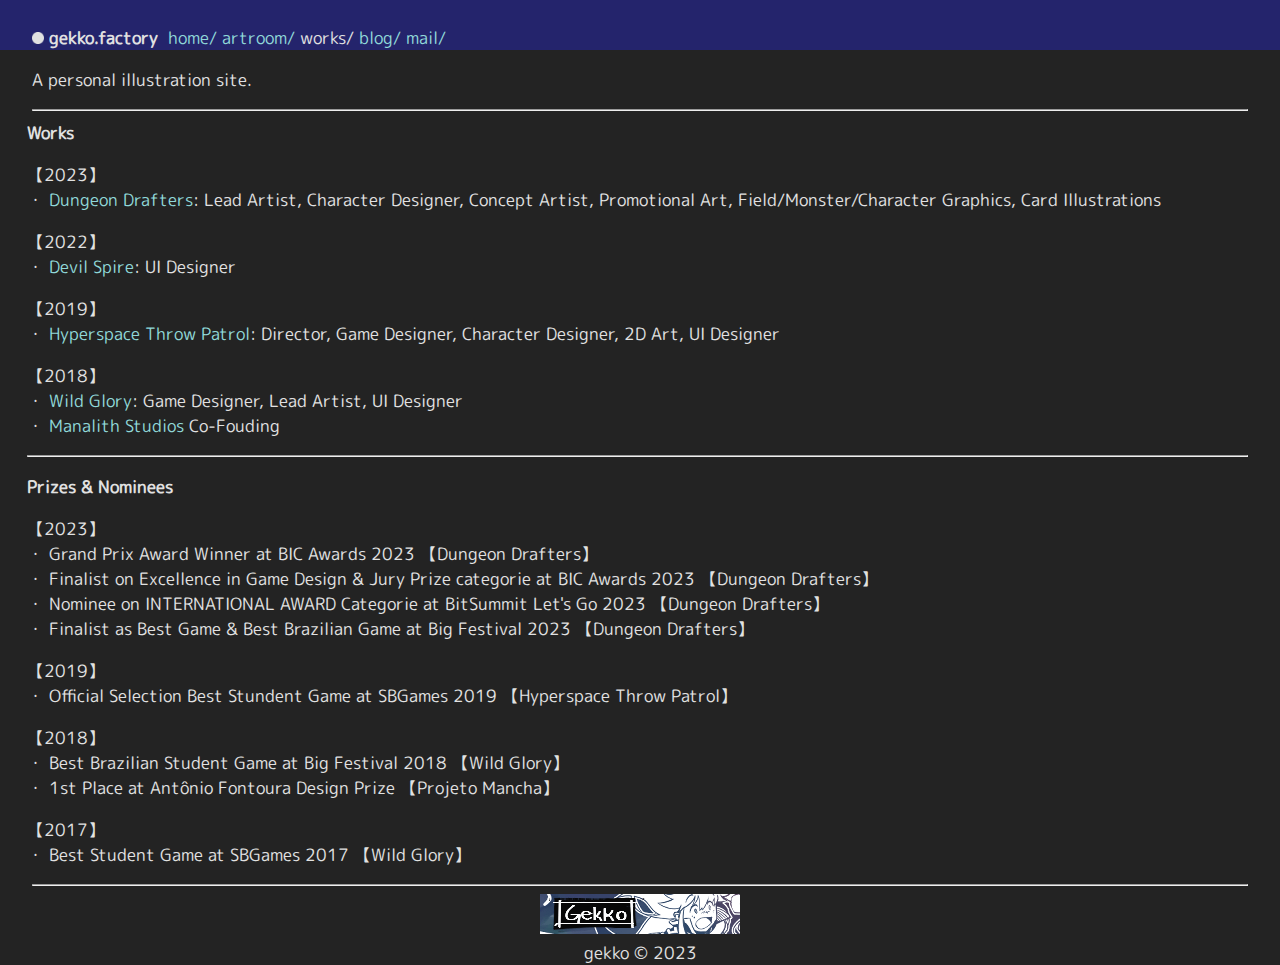
<file: works.html>
<!DOCTYPE html>
<html>
	<head>
		<meta charset="utf-8" name="viewport" content="width=device-width, initial-scale=1.0">
		<link rel="stylesheet" href="css/style.css">
		<link rel="icon" href="img/favicon.png">
		<title>gekko.factory</title>
	</head>

	<body>
		
		<div class="header">
			<img src="img/sphere.png"><strong> gekko.factory&nbsp;</strong>
			<a href="index">home/</a>
			<a href="artroom">artroom/</a>
			works/
			<a href="blog">blog/</a>
			<a href="mailto:gekko.sdf@gmail.com">mail/</a>
		</div>

		<div class="description">
			<p></p>
			A personal illustration site.
			<p></p>
			<hr>
		</div>
		<div class="works">
			<strong>Works</strong>
			<p></p>
			【2023】<br>
			・ <a href="https://store.steampowered.com/app/1824580/Dungeon_Drafters/" target="_blank">Dungeon Drafters</a>: Lead Artist, Character Designer, Concept Artist, Promotional Art, Field/Monster/Character Graphics, Card Illustrations
			<p></p>
			【2022】<br>
			・ <a href="https://store.steampowered.com/app/1861290/Devil_Spire/" target="_blank">Devil Spire</a>: UI Designer
			<p></p>
			【2019】<br>
			・ <a href="https://gekkosdf.itch.io/hyperspace-throw-patrol" target="_blank">Hyperspace Throw Patrol</a>: Director, Game Designer, Character Designer, 2D Art, UI Designer
			<p></p>
			【2018】<br>
			・ <a href="https://store.steampowered.com/app/802740/Wild_Glory/" target="_blank">Wild Glory</a>: Game Designer, Lead Artist, UI Designer<br>
			・ <a href="https://manalithstudios.github.io/" target="_blank">Manalith Studios</a> Co-Fouding
			<p></p>
			<hr>
			<p></p>
			<Strong>Prizes & Nominees</Strong>
			<p></p>		
			【2023】<br>
			・ Grand Prix Award Winner at BIC Awards 2023 【Dungeon Drafters】<br>
			・ Finalist on Excellence in Game Design & Jury Prize categorie at BIC Awards 2023 【Dungeon Drafters】<br>
			・ Nominee on INTERNATIONAL AWARD Categorie at BitSummit Let's Go 2023 【Dungeon Drafters】<br>
			・ Finalist as Best Game & Best Brazilian Game at Big Festival 2023 【Dungeon Drafters】
			<p></p>
			【2019】<br>
			・ Official Selection Best Stundent Game at SBGames 2019 【Hyperspace Throw Patrol】
			<p></p>
			【2018】<br>
			・ Best Brazilian Student Game at Big Festival 2018 【Wild Glory】<br>
			・ 1st Place at Antônio Fontoura Design Prize 【Projeto Mancha】
			<p></p>
			【2017】<br>
			・ Best Student Game at SBGames 2017 【Wild Glory】
		</div>
</body>

	<footer valign="middle" align="middle">
		<p>
		<p>
		<p>
		<hr>
		<img src="img/sitebanner.png">
		<br>
		gekko © 2023
	</footer>
</html>
</file>
<file: css/style.css>
html {
	background: #232323;
	font-size: 17px;
}

a:link{
	color: #90D8D8;
	text-decoration: none;
}

a:visited {
  color: #90D8D8;
  background-color: transparent;
  text-decoration: none;
}

a:hover {
  color: #e1e1e1;
  background-color: transparent;
  text-decoration: underline;
}

a:active {
  color: #ffffff;
  background-color: transparent;
  text-decoration: underline;
}

@media only screen and (min-width: 1920px) {
	.mobile-off {
		display: block;
	}
	.mobile-on {
		display: none;
	}
	.welcome {
		padding-left: 32px;
		padding-right: 32px;
	}
	.blogpost {
	width: 1024px;
	}
}

/*--------------------------------------------------------------------*/
@font-face {
	font-family: "MyFont";
	src: url('../css/MPLUSRounded1c-Regular.woff');
  }

body {
	font-family: "MyFont";
	color: #e1e1e1;
	background-image: contain;
	margin: 0;
}

@media only screen and (max-width: 1920px) and (min-width: 1080px) {
	.mobile-off {
		display: block;
	}
	.mobile-on {
		display: none;
	}
	.welcome {
		padding-left: 32px;
		padding-right: 32px;
	}
	.welcome img {
		width: 100%;
	}
	.thumb {
		width: 100%;
		max-width: 1076px;
	}
	.thumbArt {
		width: 100%;
		max-width: 1076px;
	}
	.blogpost {
		width: 100%;
		max-width: 1024px;
	}
}

@media only screen and (max-width: 1080px) {
	.mobile-off {
		display: none;
	}
	.mobile-on {
		display: block;
	}
	.welcome {
		padding-left: 32px;
		padding-right: 32px;
	}
	.welcome img {
		width: 100%;
		flex: 1;
		display: flex;
	}
	.thumb {
		width: 100%;
		max-width: 1076px;
	}
	.thumbArt {
		width: 100%;
		max-width: 1076px;
	}
	.blogpost {
		width: 100%;
		max-width: 1024px;
	}
}

.description{
	border: 0px;
	padding-left: 32px;
	padding-right: 32px;
}

.header {
	//background: #19523E;
	background: #24246C;
	display: table-cell;
	vertical-align: bottom;
	height: 50px;
	width: 4000px;
	padding-left: 32px;
}

.blog {
	border: 0px;
	padding-left: 32px;
	padding-right: 32px;
}

.works {
	border: 0px;
	padding-left: 27px;
	padding-right: 32px;
}

.artwork {
	border: 0px;
	padding-left: 32px;
	padding-right: 32px;
}

.works img {
	padding-left: 5px;
}

/*--------------------------------------------------------------------*/

footer {
	margin: 0;
	border: 0px;
	padding-left: 32px;
	padding-right: 32px;
	text-align: center;
}
</file>
